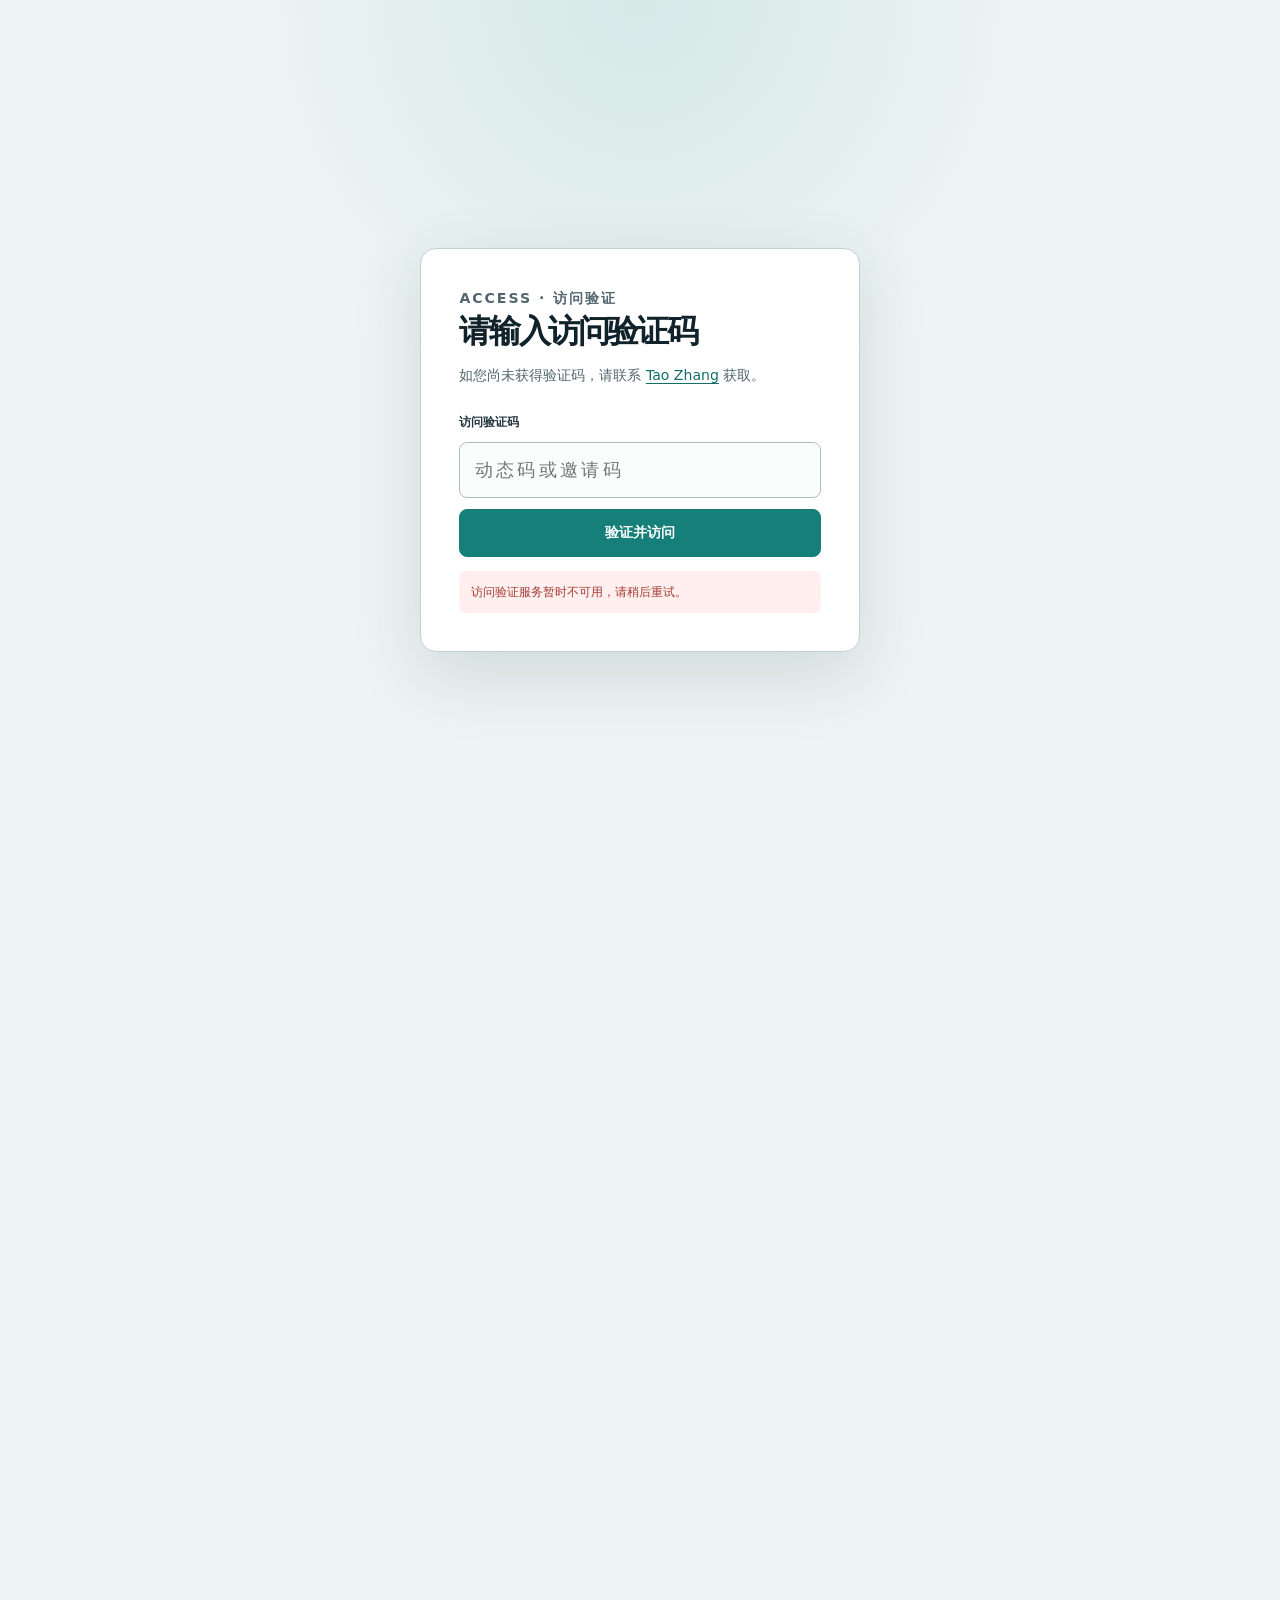
<file: index.html>
<!doctype html>
<html lang="zh-CN" data-theme="light" class="privacy-pending access-pending">
  <head>
    <meta charset="utf-8" />
    <meta name="referrer" content="no-referrer" />
    <meta
      http-equiv="Content-Security-Policy"
      content="default-src 'self'; base-uri 'none'; object-src 'none'; script-src 'self'; style-src 'self'; img-src 'self' data:; media-src 'self'; font-src 'self'; connect-src https://homepage-analytics-mobile.pages.dev https://homepage-analytics.zhangt91.workers.dev https://api.bigdatacloud.net https://api-bdc.io; frame-src 'none'; worker-src 'none'; form-action 'none'"
    />
    <meta name="viewport" content="width=device-width, initial-scale=1" />
    <meta name="theme-color" content="#f4f7f8" />
    <meta name="robots" content="index, follow, noimageindex, max-video-preview:0" />
    <meta
      name="description"
      content="Tao Zhang's personal homepage: Zhejiang University PhD, Head of Embodied Models and VP of Algorithms at MagicLab, focused on VLA, WAM, embodied foundation models, and data flywheels."
    />
    <title>Tao Zhang · Embodied AI</title>
    <link
      rel="icon"
      type="image/svg+xml"
      href="data:image/svg+xml,%3Csvg xmlns='http://www.w3.org/2000/svg' viewBox='0 0 64 64'%3E%3Crect width='64' height='64' rx='16' fill='%2307111f'/%3E%3Cpath d='M15 18h34v8H36v24h-8V26H15z' fill='%235de1c2'/%3E%3C/svg%3E"
    />
    <script src="theme-init.js"></script>
    <link rel="stylesheet" href="styles.css?v=20261021b" />
    <script src="script.js?v=20261113a" defer></script>
  </head>
  <body>
    <aside id="access-gate" class="access-gate" role="dialog" aria-modal="true" aria-labelledby="access-gate-title" aria-describedby="access-gate-description">
      <div class="access-gate__panel" hidden>
        <p class="access-gate__kicker">ACCESS · 访问验证</p>
        <h1 id="access-gate-title">请输入访问验证码</h1>
        <p id="access-gate-description">如您尚未获得验证码，请联系 <button id="access-contact-trigger" class="access-contact-trigger" type="button">Tao Zhang</button> 获取。</p>
        <form id="access-gate-form" class="access-gate__form" novalidate>
          <label for="access-gate-code">访问验证码</label>
          <input id="access-gate-code" name="code" type="text" inputmode="text" autocomplete="one-time-code" autocapitalize="characters" spellcheck="false" pattern="[A-Za-z0-9-]{6,19}" maxlength="19" placeholder="动态码或邀请码" required />
          <button id="access-gate-submit" type="submit">验证并访问</button>
        </form>
        <p id="access-gate-error" class="access-gate__error" role="alert" hidden></p>
      </div>
      <div id="wechat-contact-dialog" class="wechat-contact-dialog" role="dialog" aria-modal="true" aria-labelledby="wechat-contact-title" aria-describedby="wechat-contact-summary" hidden>
        <div class="wechat-contact-dialog__panel">
          <button class="wechat-contact-dialog__close" type="button" data-wechat-contact-close aria-label="关闭微信二维码">×</button>
          <p class="access-gate__kicker">CONTACT · 联系方式</p>
          <h2 id="wechat-contact-title">微信联系 Tao Zhang</h2>
          <div class="wechat-contact-dialog__qr">
            <img src="assets/wechat-contact-qr.png" alt="Tao Zhang 微信二维码" />
          </div>
          <p id="wechat-contact-summary">使用微信扫描二维码，或通过邮件联系。</p>
          <div class="wechat-contact-dialog__actions">
            <a class="wechat-contact-dialog__email" href="#contact" data-email-link data-analytics-event="access_contact_email_click">邮件联系</a>
            <button class="wechat-contact-dialog__dismiss" type="button" data-wechat-contact-close>关闭</button>
          </div>
        </div>
      </div>
    </aside>

    <a class="skip-link" href="#main" data-i18n="skip">跳转到正文</a>

    <header class="site-header">
      <span class="header-spacer" aria-hidden="true"></span>
      <button
        class="menu-toggle"
        type="button"
        aria-expanded="false"
        aria-controls="site-navigation"
        data-i18n-aria="openMenu"
        data-analytics-event="mobile_menu_toggle_click"
      >
        <span></span><span></span>
      </button>
      <nav id="site-navigation" aria-label="主导航">
        <a href="#about" data-i18n="navAbout" data-analytics-event="nav_about_click">关于</a>
        <a href="#system" data-i18n="navSystem" data-analytics-event="nav_system_click">能力体系</a>
        <a href="#work" data-i18n="navWork" data-analytics-event="nav_work_click">成果与工作</a>
        <a href="#papers" data-i18n="navPapers" data-analytics-event="nav_papers_click">论文</a>
        <a href="#demos" data-i18n="navDemos" data-analytics-event="nav_demos_click">演示</a>
      </nav>
      <div class="header-actions">
        <button id="theme-toggle" class="theme-toggle" type="button" aria-pressed="true" data-analytics-event="theme_toggle_click">
          <span class="theme-icon" aria-hidden="true">☼</span>
          <span id="theme-label">Light</span>
        </button>
        <button id="language-toggle" class="language-toggle" type="button" aria-label="切换为中文" data-analytics-event="language_toggle_click">中文</button>
        <a class="header-email email-icon-link" href="#contact" data-email-link aria-label="发送邮件" data-i18n-aria="sendEmail" data-analytics-event="email_contact_click">
          <svg aria-hidden="true" viewBox="0 0 24 24">
            <path d="M3.5 5.5h17v13h-17zM4 7l8 6 8-6" />
          </svg>
        </a>
      </div>
    </header>

    <main id="main">
      <section class="hero" id="home" aria-labelledby="hero-title">
        <div class="hero-copy">
          <p class="eyebrow">ZHEJIANG UNIVERSITY PHD · EMBODIED AI</p>
          <h1 id="hero-title" data-i18n="heroName">张涛</h1>
          <p class="hero-lead" data-i18n-html="heroLead">
            魔法原子具身模型负责人<br />算法 VP
          </p>
          <div class="hero-actions">
            <a class="button primary" href="#work" data-i18n="viewWork" data-analytics-event="hero_view_work_click">查看代表工作</a>
            <a class="button primary email-icon-link email-icon-link--hero" href="#contact" data-email-link aria-label="发送邮件" data-i18n-aria="sendEmail" data-analytics-event="email_contact_click">
              <svg aria-hidden="true" viewBox="0 0 24 24">
                <path d="M3.5 5.5h17v13h-17zM4 7l8 6 8-6" />
              </svg>
              <span data-i18n="emailContact">邮件联系</span>
            </a>
          </div>
        </div>
        <figure class="hero-visual">
          <img src="assets/interview-cover.png" alt="Tao Zhang 在 VLA 世界模型访谈中" />
          <figcaption>
            <a href="https://weixin.qq.com/sph/Az0VNmUY9y" target="_blank" rel="noopener noreferrer" data-i18n="watchInterview" data-analytics-event="vla_interview_click">观看 VLA 世界模型访谈</a>
          </figcaption>
        </figure>
      </section>

      <section class="identity-strip" id="about" aria-label="个人研究概览">
        <div>
          <span class="strip-label" data-i18n="role">当前角色</span>
          <strong data-i18n="roleValue">魔法原子具身模型负责人 · 算法 VP</strong>
        </div>
        <div>
          <span class="strip-label" data-i18n="expertise">核心方向</span>
          <strong>VLA · WAM · Embodied Foundation Models · Data Flywheel</strong>
        </div>
      </section>

      <section class="section about-section reveal" aria-labelledby="about-title">
        <div class="section-kicker">
          <span>00</span>
          <p data-i18n="aboutKicker">PROFILE · 关于</p>
        </div>
        <div class="about-grid">
          <h2 id="about-title" data-i18n-html="aboutTitle">从视觉算法到具身智能，<br />让前沿模型走进真实世界</h2>
          <div class="about-copy">
            <p data-i18n="aboutP1">
              博士毕业于浙江大学，先后在阿里巴巴、蔚来汽车从事视觉算法研发与自动驾驶工作。2026 年 1 月加入魔法原子，现任具身模型负责人、算法 VP。
            </p>
            <p data-i18n="aboutP2">
              负责公司具身智能大模型研发及相关技术体系建设，覆盖数据、平台、模型、评测和部署，持续推动机器人智能系统能力升级。
            </p>
          </div>
        </div>
        <div class="career-grid" aria-label="职业经历">
          <article>
            <span class="career-mark">01</span>
            <p class="career-org">
              <span class="career-logo career-logo--zju" role="img" aria-label="Zhejiang University">
                <img src="assets/logos/zhejiang-university-transparent.png" alt="" loading="lazy" />
              </span>
            </p>
            <h3 data-i18n="career1Title">浙江大学博士</h3>
            <p data-i18n="career1Body">以系统化科研训练建立视觉与智能算法基础。</p>
          </article>
          <article>
            <span class="career-mark">02</span>
            <p class="career-org">
              <span class="career-logo career-logo--alibaba" role="img" aria-label="Alibaba">
                <img src="assets/logos/alibaba.svg" alt="" loading="lazy" />
              </span>
            </p>
            <h3 data-i18n="career2Title">视觉算法研发</h3>
            <p data-i18n="career2Body">参与产业级视觉算法研发，积累算法工程化与规模化落地经验。</p>
          </article>
          <article>
            <span class="career-mark">03</span>
            <p class="career-org">
              <span class="career-logo career-logo--nio" role="img" aria-label="NIO">
                <img src="assets/logos/nio.svg" alt="" loading="lazy" />
              </span>
            </p>
            <h3 data-i18n="career3Title">自动驾驶</h3>
            <p data-i18n="career3Body">面向复杂真实环境开展感知与自动驾驶技术研发。</p>
          </article>
          <article class="career-current">
            <span class="career-mark">04</span>
            <p class="career-org">
              <span class="career-logo career-logo--magiclab" role="img" aria-label="MagicLab">
                <img src="assets/logos/magiclab-official.png" alt="" loading="lazy" />
              </span>
            </p>
            <h3 data-i18n="career4Title">具身模型负责人 · 算法 VP</h3>
            <p data-i18n="career4Body">统筹具身大模型研发、技术体系建设与近 60 人团队协同。</p>
          </article>
        </div>
        <div class="profile-notes">
          <article>
            <p class="mini-label" data-i18n="recognition">学术服务与人才认可</p>
            <h3 class="academic-role" data-i18n="graduateSupervisor">浙江大学研究生校外导师</h3>
            <h3 class="reviewer-line" data-i18n="reviewerLine">ICRA / ICLR / IROS 等会议审稿人</h3>
            <p class="talent-line" data-i18n="recognitionBody">杭州市高层次人才 · 上海市高层次人才</p>
          </article>
          <article>
            <p class="mini-label" data-i18n="publicVoice">行业交流</p>
            <h3>WAIC · GEIA ASIA · <span data-i18n="yanzhi">焉知人形机器人大会</span> · ROSCon China</h3>
            <p data-i18n="publicVoiceBody">受邀发表主旨演讲与直播分享，并接受粉丝近千万的头部具身智能媒体个人专访，持续推动技术路线与产业认知升级。</p>
          </article>
        </div>
      </section>

      <section class="section system-section reveal" id="system" aria-labelledby="system-title">
        <div class="section-kicker">
          <span>01</span>
          <p data-i18n="systemKicker">SYSTEM · 能力体系</p>
        </div>
        <div class="section-heading-row">
          <h2 id="system-title" data-i18n-html="systemTitle">不只做模型，<br />也搭建让模型持续进化的系统</h2>
          <p data-i18n="systemNote">从组织与基础设施出发，打通数据生产、模型研发、评测部署和真实业务交付。</p>
        </div>
        <div class="system-grid">
          <article class="system-card">
            <span class="system-number">01</span>
            <p class="mini-label">TEAM &amp; ORGANIZATION</p>
            <h3 data-i18n="system1Title">多学科团队与研发组织</h3>
            <p data-i18n="system1Body">从 0 到 1 搭建近 60 人 团队，形成跨平台、数据、模型、部署和评测的协同机制。</p>
            <div class="team-metrics" aria-label="团队建设数据">
              <span><strong>1,495</strong><small data-i18n="resumeMetric">筛选简历</small></span>
              <span><strong>367</strong><small data-i18n="interviewMetric">面试人次</small></span>
              <span><strong>≈60</strong><small data-i18n="teamMetric">团队规模</small></span>
            </div>
            <ul>
              <li data-i18n="system1Item1">具身平台前后端 · 遥操 · 数采 · 评测</li>
              <li data-i18n="system1Item2">模型工程 · 量化部署 · 感知 · 大模型</li>
              <li>VLA · WAM · Reinforcement Learning</li>
            </ul>
          </article>
          <article class="system-card">
            <span class="system-number">02</span>
            <p class="mini-label">DATA &amp; INFRASTRUCTURE</p>
            <h3 data-i18n="system2Title">数据闭环与基础设施</h3>
            <p data-i18n="system2Body">建设数据、算力、遥操和数采平台，让高质量机器人数据能够持续生产、治理和回流。</p>
            <ul>
              <li data-i18n="system2Item1">数据平台 · 算力平台 · 基础/超视距遥操</li>
              <li data-i18n="system2Item2">规模化数据增强 · 自动化处理流水线</li>
              <li data-i18n="system2Item3">多类预标模型 · 质量评估与训练回流</li>
            </ul>
          </article>
          <article class="system-card">
            <span class="system-number">03</span>
            <p class="mini-label">MODELS &amp; DELIVERY</p>
            <h3 data-i18n="system3Title">基础模型与工程交付</h3>
            <p data-i18n="system3Body">围绕世界模型与 VLA+WM 形成模型研发主线，并把强化学习、记忆、后训练和推理优化带入完整交付链路。</p>
            <ul>
              <li data-i18n="system3Item1">世界模型 · VLA+WM · 强化学习</li>
              <li data-i18n="system3Item2">Memory · 后训练 · 推理加速优化</li>
              <li data-i18n="system3Item3">从模型训练、量化到真机部署与评测</li>
            </ul>
          </article>
        </div>
        <div class="infra-showcase">
          <div class="infra-heading">
            <div>
              <p class="mini-label">INFRASTRUCTURE</p>
              <h3 data-i18n="infraTitle">Infra 体系能力</h3>
            </div>
            <p data-i18n="infraNote">从机器人接入与遥操作，到训推一体平台和实时推理，形成覆盖数据生产、模型迭代与端侧执行的基础设施底座。</p>
          </div>
          <div class="infra-grid">
            <article class="infra-card">
              <figure class="infra-media">
                <img src="assets/infra/robot-teleoperation.png" alt="Z1、轮臂、Piper 与 Carm 等机器人的遥操作体系" loading="lazy" />
              </figure>
              <div class="infra-copy">
                <span>01 · TELEOPERATION</span>
                <h4 data-i18n="infraTeleopTitle">多本体机器人遥操作</h4>
                <p data-i18n="infraTeleopBody">面向 Z1、轮臂、Piper、Carm 等多类机器人本体，建立统一遥操作接入、任务执行与数据采集能力。</p>
              </div>
            </article>
            <article class="infra-card">
              <figure class="infra-media">
                <img src="assets/infra/training-inference-platform.png" alt="具身智能训推一体平台运营看板" loading="lazy" />
              </figure>
              <div class="infra-copy">
                <span>02 · TRAINING &amp; INFERENCE</span>
                <h4 data-i18n="infraPlatformTitle">训推一体平台</h4>
                <p data-i18n="infraPlatformBody">统一管理数据、任务、设备与评测，贯通采集、数据处理、训练、评测和模型部署，支撑数据与模型持续闭环。</p>
              </div>
            </article>
            <article class="infra-card">
              <figure class="infra-media">
                <img src="assets/infra/distributed-realtime-inference.png" alt="连接机器人状态、控制与模型策略的实时推理框架" loading="lazy" />
              </figure>
              <div class="infra-copy">
                <span>03 · REAL-TIME INFERENCE</span>
                <h4 data-i18n="infraInferenceTitle">实时推理框架</h4>
                <p data-i18n="infraInferenceBody">连接机器人状态、实时执行、动作缓存与控制器，承载多类 VLA/WAM 策略，支持低时延推理与运行日志追踪。</p>
              </div>
            </article>
          </div>
        </div>
        <div class="flywheel" aria-label="持续迭代的数据飞轮">
          <div class="flywheel-heading">
            <p class="mini-label">DATA FLYWHEEL</p>
            <h3 data-i18n="flywheelTitle">每一次执行都沉淀数据资产，每一轮训练都释放新的端侧能力</h3>
            <span data-i18n="flywheelOrchestration">具身智能平台统一编排</span>
          </div>
          <div class="flywheel-track" role="list">
            <article class="flywheel-step step-top" role="listitem">
              <div class="flywheel-card"><h4 data-i18n="flywheel1Title">端侧 / 仿真执行</h4><p data-i18n="flywheel1Body">产生真实结果</p></div>
              <span class="step-stem" aria-hidden="true"></span><span class="step-node">01</span>
            </article>
            <article class="flywheel-step step-bottom" role="listitem">
              <div class="flywheel-card"><h4 data-i18n="flywheel2Title">数据自动回传</h4><p data-i18n="flywheel2Body">结果与 Episode</p></div>
              <span class="step-stem" aria-hidden="true"></span><span class="step-node">02</span>
            </article>
            <article class="flywheel-step step-top" role="listitem">
              <div class="flywheel-card"><h4 data-i18n="flywheel3Title">清洗与治理</h4><p data-i18n="flywheel3Body">筛选有效样本</p></div>
              <span class="step-stem" aria-hidden="true"></span><span class="step-node">03</span>
            </article>
            <article class="flywheel-step step-bottom" role="listitem">
              <div class="flywheel-card"><h4 data-i18n="flywheel4Title">标注与质检</h4><p data-i18n="flywheel4Body">自动化质量门禁</p></div>
              <span class="step-stem" aria-hidden="true"></span><span class="step-node">04</span>
            </article>
            <article class="flywheel-step step-top" role="listitem">
              <div class="flywheel-card"><h4 data-i18n="flywheel5Title">导出与训练</h4><p data-i18n="flywheel5Body">构建训练数据集</p></div>
              <span class="step-stem" aria-hidden="true"></span><span class="step-node">05</span>
            </article>
            <article class="flywheel-step step-bottom" role="listitem">
              <div class="flywheel-card"><h4 data-i18n="flywheel6Title">模型评测</h4><p data-i18n="flywheel6Body">验证能力提升</p></div>
              <span class="step-stem" aria-hidden="true"></span><span class="step-node">06</span>
            </article>
            <article class="flywheel-step step-top" role="listitem">
              <div class="flywheel-card"><h4 data-i18n="flywheel7Title">新模型下发</h4><p data-i18n="flywheel7Body">进入下一轮执行</p></div>
              <span class="step-stem" aria-hidden="true"></span><span class="step-node">07</span>
            </article>
          </div>
          <div class="flywheel-insights">
            <span data-i18n="flywheelInsight1">失败样本优先回流</span>
            <span data-i18n="flywheelInsight2">全程保留数据与模型血缘</span>
            <span data-i18n="flywheelInsight3">训练完成后一键重新部署</span>
          </div>
          <div class="flywheel-return">
            <span class="loop-terminal loop-terminal-start" aria-hidden="true"></span>
            <strong data-i18n="flywheelLoop">持续迭代</strong>
            <span data-i18n="flywheelLoopPath">执行 → 数据 → 模型 → 再执行</span>
            <span class="loop-terminal loop-terminal-end" aria-hidden="true"></span>
          </div>
        </div>
        <article class="talk-showcase">
          <figure class="talk-media">
            <img src="assets/talks/embodied-foundation-models-tech-practice.png" alt="具身大模型技术分享中关于模型、数据与基建协同迭代的总结页" loading="lazy" />
          </figure>
          <div class="talk-copy">
            <p class="mini-label" data-i18n="talkKicker">TECH TALK · 分享交流</p>
            <h3 data-i18n="talkTitle">具身大模型的技术与实践：模型、数据与基建</h3>
            <p data-i18n="talkBody">围绕具身大模型研发与落地，分享模型、数据闭环与基础设施协同迭代的实践思考。</p>
            <a class="talk-download" href="https://pan.baidu.com/s/19ne1QEyXpgtG9hjuR9aVdQ?pwd=xc6r" target="_blank" rel="noopener noreferrer" data-i18n="talkDownload" data-analytics-event="ppt_download_click">获取原始 PPT</a>
          </div>
        </article>
      </section>

      <section class="section impact-section work-section" id="work" aria-labelledby="impact-title">
        <div class="section-kicker">
          <span>02</span>
          <p data-i18n="workKicker">IMPACT &amp; WORK · 成果与代表工作</p>
        </div>
        <div class="section-heading-row">
          <h2 id="impact-title" data-i18n-html="impactTitle">以技术成果、真实交付<br />与代表工作共同验证进展</h2>
          <p data-i18n="impactNote">从榜单、真机，到开源项目与完整技术方案，集中呈现可验证的研究与产业成果。</p>
        </div>
        <div class="scale-grid">
          <article class="metric-card metric-robo">
            <div class="metric-meta"><span>01</span><span>SIMULATION BENCHMARK</span></div>
            <div class="metric-value metric-rank"><span>TOP</span><strong>1</strong></div>
            <p class="metric-name" data-i18n="roboMetric">RoboDojo-Sim 榜单</p>
            <a class="metric-proof metric-proof-image metric-proof-contain" href="assets/benchmarks/robodojo-sim-top1.png" target="_blank" rel="noopener noreferrer" aria-label="查看 RoboDojo-Sim Top 1 榜单截图" data-analytics-event="robodojo_leaderboard_click">
              <img src="assets/benchmarks/robodojo-sim-top1.png" alt="RoboDojo-Sim 榜单截图，Magic-W0 平均分排名第一" loading="lazy" />
              <span data-i18n="roboProof">查看完整榜单</span>
            </a>
          </article>
          <article class="metric-card metric-molmo">
            <div class="metric-meta"><span>02</span><span>EMBODIED BENCHMARK</span></div>
            <div class="metric-value metric-rank"><span>TOP</span><strong>1</strong></div>
            <p class="metric-name" data-i18n="molmoMetric">MolmoSpaces 榜单</p>
            <a class="metric-proof metric-proof-image" href="assets/benchmarks/molmospaces-top1.png" target="_blank" rel="noopener noreferrer" aria-label="查看 MolmoSpaces Top 1 榜单截图" data-analytics-event="molmospaces_leaderboard_click">
              <img src="assets/benchmarks/molmospaces-top1.png" alt="MolmoSpaces Combined 榜单截图，MagicBrain 排名第一" loading="lazy" />
              <span data-i18n="molmoProof">查看完整榜单</span>
            </a>
          </article>
          <article class="metric-card metric-robot">
            <div class="metric-meta"><span>03</span><span>REAL ROBOT</span></div>
            <div class="metric-value metric-percent"><strong>94.6</strong><span>%</span></div>
            <p class="metric-name" data-i18n="realRobotMetric">真机任务成功率</p>
            <div class="metric-proof metric-proof-eval">
              <span>REAL ROBOT</span>
              <small data-i18n="realRobotProof">真机任务验证</small>
            </div>
          </article>
        </div>
        <div class="outcome-grid">
          <article>
            <p class="mini-label">OPEN SOURCE &amp; BENCHMARKS</p>
            <h3 data-i18n="outcome1Title">开源成果与榜单验证</h3>
            <p data-i18n-html="outcome1Body">发布 Magic-W0、Toward Real-Time VLAs 等工作，并<strong class="inline-emphasis">在 RoboDojo、MolmoSpaces 等具身模型榜单取得 Top 1</strong>。</p>
            <div class="evidence-chips">
              <span>RoboDojo-Sim · TOP 1</span>
              <span>MolmoSpaces · TOP 1</span>
              <span>Magic-W0 · 94.6% Real Robot</span>
              <span>21.956 ms · Model Inference</span>
            </div>
          </article>
          <article>
            <p class="mini-label">REAL-WORLD DELIVERY</p>
            <h3 data-i18n="outcome2Title">真机效果与展会呈现</h3>
            <p data-i18n-html="outcome2Body">整套能力支持上交会、<strong class="inline-emphasis">WAIC、WRC、IFA</strong>、外滩大会等重要活动展示，并形成近千万元外售订单，验证技术系统的可交付性。</p>
            <div class="event-list" aria-label="代表活动">
              <span data-i18n="shanghaiFair">上交会</span><span class="event-highlight">WAIC</span><span class="event-highlight">WRC</span><span class="event-highlight">IFA</span><span data-i18n="inclusionConference">外滩大会</span>
            </div>
          </article>
        </div>
        <div class="work-intro reveal">
          <div>
            <p class="mini-label">SELECTED WORK</p>
            <h3 id="work-title" data-i18n="workTitle">从基础模型到真实机器人</h3>
          </div>
        </div>

        <article class="project project-featured reveal">
          <a class="project-media" href="https://embodied.magiclab.top/works/wam/magic-w0/index.html" target="_blank" rel="noopener noreferrer" data-analytics-event="magic_w0_project_click">
            <img src="assets/magic-w0.png" alt="Magic-W0 结构化世界动作基础模型总览" loading="lazy" />
          </a>
          <div class="project-copy">
            <p class="project-type">FOUNDATION MODEL · PROJECT LEAD</p>
            <h3>Magic-W0</h3>
            <p class="project-subtitle">A Structured World–Action Foundation Model for Physical Intelligence</p>
            <p data-i18n="magicW0Body">用统一状态动作接口、结构化世界转移和层对齐交互，将世界预测与连续动作生成放进同一个基础模型。</p>
            <ul class="tag-list" aria-label="Magic-W0 highlights">
              <li>RoboDojo-Sim #1</li>
              <li>99.1% LIBERO</li>
              <li>94.6% Real Robot</li>
            </ul>
            <div class="project-links">
              <a href="https://embodied.magiclab.top/works/wam/magic-w0/index.html" target="_blank" rel="noopener noreferrer" data-i18n="projectPage" data-analytics-event="magic_w0_project_click">项目主页</a>
              <a href="https://arxiv.org/abs/2609.39870" target="_blank" rel="noopener noreferrer" data-analytics-event="paper_magic_w0_click">Paper</a>
              <a href="https://github.com/MagiclabRobotics/Magic-W0" target="_blank" rel="noopener noreferrer" data-analytics-event="github_magic_w0_click">GitHub</a>
            </div>
          </div>
        </article>

        <div class="project-grid">
          <article class="project project-compact reveal">
            <a class="project-media" href="https://embodied.magiclab.top/works/inference/zh/index.html" target="_blank" rel="noopener noreferrer" data-analytics-event="realtime_vla_project_click">
              <img src="assets/realtime-vla.png" alt="实时 VLA 分布式推理与执行架构" loading="lazy" />
            </a>
            <div class="project-copy">
              <p class="project-type">REAL-TIME INFERENCE</p>
              <h3>Toward Real-Time VLAs</h3>
              <p data-i18n="realtimeBody">把标准 Flow 的 10 步采样压缩到非均匀两步，并以系统级评测连接模型速度与真实双臂执行。</p>
              <div class="project-links">
                <a href="https://embodied.magiclab.top/works/inference/zh/index.html" target="_blank" rel="noopener noreferrer" data-i18n="projectPage" data-analytics-event="realtime_vla_project_click">项目主页</a>
                <a href="https://arxiv.org/abs/2609.39822" target="_blank" rel="noopener noreferrer" data-analytics-event="paper_realtime_vla_click">Paper</a>
                <a href="https://github.com/MagiclabRobotics/Inference" target="_blank" rel="noopener noreferrer" data-analytics-event="github_realtime_vla_click">GitHub</a>
              </div>
            </div>
          </article>

          <article class="project project-compact reveal">
            <a class="project-media" href="https://embodied.magiclab.top/works/brain/index.html" target="_blank" rel="noopener noreferrer" data-analytics-event="magic_brain_project_click">
              <img src="assets/magic-brain.png" alt="Magic-Brain 视觉引导管线" loading="lazy" />
            </a>
            <div class="project-copy">
              <p class="project-type">EMBODIED AGENT</p>
              <h3>Magic-Brain</h3>
              <p data-i18n="brainBody">让上层 VLM 找目标、分割模型生成三色视觉协议、VLA 执行动作，把语义指令转化为可见引导。</p>
              <div class="project-links">
                <a href="https://embodied.magiclab.top/works/brain/index.html" target="_blank" rel="noopener noreferrer" data-i18n="projectPage" data-analytics-event="magic_brain_project_click">项目主页</a>
                <a href="https://embodied.magiclab.top/works/brain/index.html" target="_blank" rel="noopener noreferrer" data-i18n="chineseIntro" data-analytics-event="magic_brain_chinese_article_click">中文介绍</a>
                <a href="https://embodied.magiclab.top/works/brain/en.html" target="_blank" rel="noopener noreferrer" data-analytics-event="magic_brain_english_article_click">English</a>
              </div>
            </div>
          </article>

          <article class="project project-compact reveal">
            <a class="project-media" href="https://embodied.magiclab.top/works/eapn/index.html" target="_blank" rel="noopener noreferrer" data-analytics-event="eapn_project_click">
              <img src="assets/eapn-architecture.png" alt="EAPN execution-aligned progressive-noise architecture" loading="lazy" />
            </a>
            <div class="project-copy">
              <p class="project-type">REAL-TIME INFERENCE</p>
              <h3>Execution-Aligned Progressive Noise</h3>
              <p data-i18n="eapnBody">对齐真实执行位移，将跨块噪声轨迹与动作历史传递到异步重规划中，保持生成策略在连续控制中的行为一致性。</p>
              <div class="project-links">
                <a href="https://embodied.magiclab.top/works/eapn/index.html" target="_blank" rel="noopener noreferrer" data-i18n="projectPage" data-analytics-event="eapn_project_click">项目主页</a>
                <a href="https://arxiv.org/abs/2610.06090" target="_blank" rel="noopener noreferrer" data-analytics-event="paper_eapn_click">Paper</a>
              </div>
            </div>
          </article>

          <article class="project project-compact reveal">
            <a class="project-media" href="https://embodied.magiclab.top/works/ctp/index.html" target="_blank" rel="noopener noreferrer" data-analytics-event="ctp_project_click">
              <img src="assets/ctp-architecture.png" alt="CTP single-pass multimodal policy architecture" loading="lazy" />
            </a>
            <div class="project-copy">
              <p class="project-type">SINGLE-PASS INFERENCE</p>
              <h3>Conditional Trajectory Peaks</h3>
              <p data-i18n="ctpBody">以单次前向同时预测多条动作轨迹及其概率，通过峰值专门化和跨块信念传递兼顾多模态、低时延与闭环一致性。</p>
              <div class="project-links">
                <a href="https://embodied.magiclab.top/works/ctp/index.html" target="_blank" rel="noopener noreferrer" data-i18n="projectPage" data-analytics-event="ctp_project_click">项目主页</a>
                <a href="https://arxiv.org/abs/2610.06104" target="_blank" rel="noopener noreferrer" data-analytics-event="paper_ctp_click">Paper</a>
              </div>
            </div>
          </article>

          <article class="project project-compact project-wide reveal">
            <a class="project-media" href="https://embodied.magiclab.top/works/memory/index.html" target="_blank" rel="noopener noreferrer" data-analytics-event="dual_stream_memory_project_click">
              <img src="assets/dual-stream-memory.svg" alt="Dual-Stream Memory 模型示意" loading="lazy" />
            </a>
            <div class="project-copy">
              <p class="project-type">MEMORY FOR VLA</p>
              <h3>Dual-Stream Memory</h3>
              <p data-i18n="memoryBody">以时序记忆追踪执行状态，以空间检索找回历史视觉证据，让 VLA 处理依赖历史的操作任务。</p>
              <div class="project-links">
                <a href="https://embodied.magiclab.top/works/memory/index.html" target="_blank" rel="noopener noreferrer" data-i18n="projectPage" data-analytics-event="dual_stream_memory_project_click">项目主页</a>
                <a href="https://arxiv.org/pdf/2610.13262" target="_blank" rel="noopener noreferrer" data-analytics-event="paper_dual_stream_memory_click">Paper</a>
              </div>
            </div>
          </article>

          <article class="project project-compact project-wide reveal">
            <a class="project-media" href="https://embodied.magiclab.top/works/embodied-rsi/index.html" target="_blank" rel="noopener noreferrer" data-i18n-href="roboRsiHref" data-analytics-event="roborsi_project_click">
              <img src="assets/roborsi-loop.svg" alt="RoboRSI 数据、训练与 RoboDojo 评测反馈闭环" loading="lazy" />
            </a>
            <div class="project-copy">
              <p class="project-type">EMBODIED RSI · ROBODOJO</p>
              <h3>RoboRSI</h3>
              <p class="project-subtitle">From Evaluation to Training</p>
              <p data-i18n="roboRsiBody">让评测成为下一轮数据处理与训练的起点：RoboDojo 在约 2 小时内完成全量评测，并以原子动作、关键帧和帧窗口级诊断驱动 Data Agent 与 Training Agent 持续优化。</p>
              <ul class="tag-list" aria-label="RoboRSI highlights">
                <li>2h Full Evaluation</li>
                <li>Frame-level Diagnosis</li>
                <li>Data + Training Agents</li>
              </ul>
              <div class="project-links">
                <a href="https://embodied.magiclab.top/works/embodied-rsi/index.html" target="_blank" rel="noopener noreferrer" data-i18n="projectPage" data-i18n-href="roboRsiHref" data-analytics-event="roborsi_project_click">项目主页</a>
              </div>
            </div>
          </article>
        </div>
      </section>

      <section class="section papers-section" id="papers" aria-labelledby="papers-title">
        <div class="section-kicker reveal">
          <span>03</span>
          <p data-i18n="papersKicker">PUBLICATIONS · 论文</p>
        </div>
        <div class="section-heading-row reveal">
          <h2 id="papers-title" data-i18n="papersTitle">研究论文与技术报告</h2>
          <p data-i18n="papersNote">* 表示通讯作者&amp;项目负责人；Under Review 状态按 2026 年 10 月材料整理。</p>
        </div>
        <div class="paper-list">
          <article class="paper-item paper-released reveal">
            <span class="paper-year">2026</span>
            <div>
              <p class="paper-venue">TECHNICAL REPORT</p>
              <h3>Magic-W0: A Structured World–Action Foundation Model for Physical Intelligence</h3>
              <p>Xuhua Chen, Zhenhan Yin, Yuan Zhang, <strong>Tao Zhang*</strong>, et al.</p>
            </div>
            <a href="https://arxiv.org/abs/2609.39870" target="_blank" rel="noopener noreferrer" data-analytics-event="paper_magic_w0_click">arXiv</a>
          </article>
          <article class="paper-item paper-released reveal">
            <span class="paper-year">2026</span>
            <div>
              <p class="paper-venue">TECHNICAL REPORT</p>
              <h3>Toward Real-Time VLAs: Stage-Aware Two-Step Flow Denoising and System-Level Evaluation</h3>
              <p>Di Wu, Rongtian Shen, Ping Liu, Yan Shen, Zhenhan Yin, Shun Zuo, Xuhua Chen, He Zheng, Lingfeng Zhang, Jianglin Zhang, <strong>Tao Zhang*</strong></p>
            </div>
            <a href="https://arxiv.org/abs/2609.39822" target="_blank" rel="noopener noreferrer" data-analytics-event="paper_realtime_vla_click">arXiv</a>
          </article>
          <article class="paper-item paper-released reveal">
            <span class="paper-year">2026</span>
            <div><p class="paper-venue">ICRA 2027 · UNDER REVIEW</p><h3>RM-WAM: Reliable Memory-Augmented World Action Models for Long-Horizon Robot Manipulation</h3><p>Cui Miao, Junhao Yu, Ping Liu, Ning Yang, Xuhua Chen, He Zheng, Xiaodong Wang, <strong>Tao Zhang*</strong></p></div>
            <a href="https://arxiv.org/pdf/2610.15305" target="_blank" rel="noopener noreferrer" data-analytics-event="paper_rm_wam_click">arXiv</a>
          </article>
          <article class="paper-item paper-released reveal">
            <span class="paper-year">2026</span>
            <div><p class="paper-venue">ICRA 2027 · UNDER REVIEW</p><h3>Execution-Aligned Progressive Noise for Consistent Asynchronous Replanning in Generative Robot Policies</h3><p>Di Wu, Ping Liu, Xuhua Chen, He Zheng, Lingfeng Zhang, Rongtian Shen, <strong>Tao Zhang*</strong></p></div>
            <a href="https://arxiv.org/abs/2610.06090" target="_blank" rel="noopener noreferrer" data-analytics-event="paper_execution_aligned_noise_click">arXiv</a>
          </article>
          <article class="paper-item paper-released reveal">
            <span class="paper-year">2026</span>
            <div><p class="paper-venue">ICRA 2027 · UNDER REVIEW</p><h3>Conditional Trajectory Peaks: Single-Pass Multimodal Policies over Action Chunks</h3><p>Di Wu, Rongtian Shen, Ping Liu, Xuhua Chen, He Zheng, Lingfeng Zhang, <strong>Tao Zhang*</strong></p></div>
            <a href="https://arxiv.org/abs/2610.06104" target="_blank" rel="noopener noreferrer" data-analytics-event="paper_trajectory_peaks_click">arXiv</a>
          </article>
          <article class="paper-item reveal">
            <span class="paper-year">2026</span>
            <div><p class="paper-venue">ICRA 2027 · UNDER REVIEW</p><h3>Dual-Stream Memory for Vision-Language-Action Policies</h3><p>Yang Wang, Ping Liu, Ruiyu Wang, Xuhua Chen, Lingfeng Zhang, <strong>Tao Zhang*</strong></p></div>
            <a href="https://arxiv.org/pdf/2610.13262v1" target="_blank" rel="noopener noreferrer" data-analytics-event="paper_dual_stream_memory_click">arXiv</a>
          </article>
          <article class="paper-item reveal">
            <span class="paper-year">2026</span>
            <div><p class="paper-venue">ICRA 2027 · UNDER REVIEW</p><h3>Atomic-WAM: Execution-Grounded Atomic-Motion Reasoning for World Action Models</h3><p>Shijun Shi*, Zhe Liu, Zhi Hou, Yinan Chen, <strong>Tao Zhang</strong>, Kai Hu, Yong Liu, Jiangning Zhang</p></div>
          </article>
          <article class="paper-item reveal">
            <span class="paper-year">2026</span>
            <div><p class="paper-venue">ICLR 2027 · UNDER REVIEW</p><h3>VLMs are Native Action Models: Unleashing the Manipulation Capabilities of VLMs with Explicit Action-Space Grounding</h3><p>Jingkun Yi, Shujie Zhang, Zirui Zhou, Haoxiao Wang, Haiyang Sun, Yuhang Dong, Xudong Xu, Xing Shen, <strong>Tao Zhang</strong>, Yong Liu, Jiangning Zhang</p></div>
          </article>
          <article class="paper-item reveal">
            <span class="paper-year">2026</span>
            <div><p class="paper-venue">ICLR 2027 · UNDER REVIEW</p><h3>TARSphere: A Robot-Oriented Full-Stack Framework for Long-Horizon Embodied Agents in Evolving Physical and Social Environments</h3><p>Yicheng Xu, Zhikai Xu, Ziyuan Chen, Yuhang Dong, <strong>Tao Zhang</strong>, Zhucun Xue, Yong Liu, Jiangning Zhang</p></div>
            <a href="https://openreview.net/forum?id=eFi9w6vSHP" target="_blank" rel="noopener noreferrer" data-analytics-event="paper_tarsphere_click">OpenReview</a>
          </article>
          <article class="paper-item reveal">
            <span class="paper-year">2026</span>
            <div><p class="paper-venue">AAAI 2027 · UNDER REVIEW</p><h3>Rubrics4VLA: Shaping Safer and More Reliable VLA Trajectory with Evolving Rubrics</h3><p>Qiuting Yu, Miao Pan, Jiarun Li, Kaili Liu, Sicheng He, <strong>Tao Zhang</strong>, Jintao Chen, Yongliang Shen, Xuhong Zhang, Wenqi Zhang</p></div>
          </article>
          <article class="paper-item reveal">
            <span class="paper-year">2026</span>
            <div><p class="paper-venue">AAAI 2027 · UNDER REVIEW</p><h3>Entity-Factorized Spatial Evidence Compression for Embodied Question Answering</h3><p>Bo-Cheng Hu, Xinyuan Liu, Kewei Wei, <strong>Tao Zhang</strong>, Yue Zhao, Lingfeng Zhang, Hongwei Wang, Gaoang Wang</p></div>
          </article>
        </div>
      </section>

      <section class="section demos-section" id="demos" aria-labelledby="demos-title">
        <div class="section-kicker reveal">
          <span>04</span>
          <p data-i18n="demosKicker">DEMOS · 演示</p>
        </div>
        <div class="section-heading-row reveal">
          <h2 id="demos-title" data-i18n="demosTitle">让方法回到真实任务</h2>
          <p data-i18n="demosNote">代表性真机演示与 WAIC、WRC、IFA 等展演。</p>
        </div>
        <div class="demo-grid">
          <a class="demo-card reveal" href="https://weixin.qq.com/sph/Af3bcGyxVc" target="_blank" rel="noopener noreferrer" aria-label="查看 WRC 现场报道" data-i18n-aria="wrcReportAria" data-analytics-event="wrc_report_click">
            <div class="demo-media">
              <img src="assets/demos/wrc-report-cover.png" alt="WRC 现场人形机器人主视觉" loading="lazy" data-i18n-alt="wrcReportImageAlt" />
              <span class="demo-play"><span class="demo-play-icon" aria-hidden="true">▶</span><span data-i18n="readReport">查看报道</span></span>
              <span class="demo-source-note" data-i18n="wrcReportNote">WRC 现场报道</span>
            </div>
            <span>01 · ON-SITE REPORT</span>
            <h3 data-i18n="wrcReportTitle">WRC 现场报道</h3>
            <div class="demo-facts">
              <p class="demo-fact"><strong data-i18n="reportSourceLabel">报道来源</strong><span data-i18n="wrcReportSource">世界机器人大会（WRC）现场报道，点击查看视频号原始内容。</span></p>
              <p class="demo-fact"><strong data-i18n="reportFocusLabel">展示内容</strong><span data-i18n="wrcReportFocus">聚焦具身智能的真实机器人演示与展会场景呈现，连接模型能力与可感知的现场任务。</span></p>
              <p class="demo-fact"><strong data-i18n="reportAccessLabel">观看入口</strong><span data-i18n="wrcReportAccess">视频号报道入口；以现场视角了解真实任务的演示过程。</span></p>
            </div>
          </a>
          <article class="demo-card reveal">
            <div class="demo-media-grid">
              <a class="demo-media-link" href="assets/demos/fold-cloth-exhibition.mp4" target="_blank" rel="noopener noreferrer" aria-label="播放衣服折叠展会视频" data-i18n-aria="foldClothVideoExhibition" data-analytics-event="demo_fold_cloth_video_click">
                <div class="demo-media">
                  <img src="assets/demos/fold-cloth-poster.png" alt="展会现场机器人折叠衣物" loading="lazy" />
                  <span class="demo-play"><span class="demo-play-icon" aria-hidden="true">▶</span><span data-i18n="playVideo">播放视频</span></span>
                  <span class="demo-source-note" data-i18n="demoSourceNote">现场视频，原倍速</span>
                </div>
              </a>
              <a class="demo-media-link" href="assets/demos/fold-cloth-lab.mp4" target="_blank" rel="noopener noreferrer" aria-label="播放衣服折叠实验室视频" data-i18n-aria="foldClothVideoLab" data-analytics-event="demo_fold_cloth_lab_video_click">
                <div class="demo-media">
                  <img src="assets/demos/fold-cloth-lab-poster.png" alt="实验室双臂机器人折叠红色衣物" loading="lazy" />
                  <span class="demo-play"><span class="demo-play-icon" aria-hidden="true">▶</span><span data-i18n="playVideo">播放视频</span></span>
                  <span class="demo-source-note" data-i18n="demoSourceNote">现场视频，原倍速</span>
                </div>
              </a>
            </div>
            <span>02 · REAL ROBOT</span>
            <h3 data-i18n="foldCloth">衣服折叠</h3>
            <div class="demo-facts">
              <p class="demo-fact"><strong data-i18n="demoResultLabel">测试结果</strong><span data-i18n-html="foldClothResult">不同颜色、尺寸衣物成功率 <b>100%</b>，平均执行时间 <b>43.6 秒</b>，可响应中途干扰。</span></p>
              <p class="demo-fact"><strong data-i18n="demoCapabilityLabel">任务能力</strong><span data-i18n-html="foldClothCapability">完成衣物折叠，可响应执行中干扰；在上交会、WAIC、WRC 以 Zero-Shot 方式部署展示，相关公众号视频获 <b>2k+ 点赞</b>。</span></p>
              <p class="demo-fact"><strong data-i18n="demoDeploymentLabel">落地关注</strong><span data-i18n="foldClothDeployment">柔性操作、干扰后的恢复，以及连续处理所需的人工支持。</span></p>
            </div>
          </article>
          <a class="demo-card reveal" href="assets/demos/fold-box-waic.mp4" target="_blank" rel="noopener noreferrer" data-analytics-event="demo_fold_box_video_click">
            <div class="demo-media">
              <img src="assets/demos/fold-box-poster.png" alt="展会现场机器人进行纸箱封包" loading="lazy" />
              <span class="demo-play"><span class="demo-play-icon" aria-hidden="true">▶</span><span data-i18n="playVideo">播放视频</span></span>
              <span class="demo-source-note" data-i18n="demoSourceNote">现场视频，原倍速</span>
            </div>
            <span>03 · REAL ROBOT</span>
            <h3 data-i18n="foldBox">纸箱封包</h3>
            <div class="demo-facts">
              <p class="demo-fact"><strong data-i18n="demoResultLabel">测试结果</strong><span data-i18n-html="foldBoxResult">折叠纸盒与贴短胶带的整体成功率 <b>95.5%</b>，成功案例执行时长 <b>45 秒</b>。</span></p>
              <p class="demo-fact"><strong data-i18n="demoCapabilityLabel">任务能力</strong><span data-i18n="foldBoxCapability">纸箱位置改变或被推倒、胶带拿走后可继续作业；在上交会、WAIC、WRC 展示，贴胶带效果获现场专业人士认可。</span></p>
              <p class="demo-fact"><strong data-i18n="demoDeploymentLabel">落地关注</strong><span data-i18n="foldBoxDeployment">折叠与封贴质量、失败重试，以及供料与成品转运。</span></p>
            </div>
          </a>
          <a class="demo-card reveal" href="assets/demos/ink-rubbing-exhibition.mp4" target="_blank" rel="noopener noreferrer" data-analytics-event="demo_ink_rubbing_video_click">
            <div class="demo-media">
              <img src="assets/demos/ink-rubbing-poster.png" alt="展会现场机器人进行年画拓印" loading="lazy" />
              <span class="demo-play"><span class="demo-play-icon" aria-hidden="true">▶</span><span data-i18n="playVideo">播放视频</span></span>
              <span class="demo-source-note" data-i18n="demoSourceNote">现场视频，原倍速</span>
            </div>
            <span>04 · REAL ROBOT</span>
            <h3 data-i18n="inkRubbing">年画拓印</h3>
            <div class="demo-facts">
              <p class="demo-fact"><strong data-i18n="demoResultLabel">测试结果</strong><span data-i18n-html="inkRubbingResult">基于自采数据训练，成功率 <b>96.3%</b>，平均执行时长 <b>40 秒</b>。</span></p>
              <p class="demo-fact"><strong data-i18n="demoCapabilityLabel">任务能力</strong><span data-i18n="inkRubbingCapability">完成蘸墨、刷墨至拓印，适应初始位置变化与光线干扰；于 WRC、外滩大会现场展示。</span></p>
              <p class="demo-fact"><strong data-i18n="demoDeploymentLabel">落地关注</strong><span data-i18n="inkRubbingDeployment">拓印质量一致性、工具状态变化，以及多轮连续作业稳定性。</span></p>
            </div>
          </a>
          <a class="demo-card reveal" href="assets/demos/suitcase-packing-waic.mp4" target="_blank" rel="noopener noreferrer" data-analytics-event="demo_suitcase_packing_video_click">
            <div class="demo-media demo-media--sequence" role="img" aria-label="WAIC 现场人形机器人使用灵巧手完成行李箱收纳的连续操作">
              <span class="demo-media__sequence" aria-hidden="true">
                <img src="assets/demos/suitcase-packing-waic-step-1.png" alt="" loading="lazy" />
                <img src="assets/demos/suitcase-packing-waic-poster.png" alt="" loading="lazy" />
                <img src="assets/demos/suitcase-packing-waic-step-3.png" alt="" loading="lazy" />
              </span>
              <span class="demo-play"><span class="demo-play-icon" aria-hidden="true">▶</span><span data-i18n="playVideo">播放视频</span></span>
              <span class="demo-source-note" data-i18n="demoSourceNote">现场视频，原倍速</span>
            </div>
            <span>05 · REAL ROBOT</span>
            <h3 data-i18n="suitcasePacking">行李箱收纳</h3>
            <div class="demo-facts">
              <p class="demo-fact"><strong data-i18n="demoResultLabel">测试结果</strong><span data-i18n-html="suitcasePackingResult">基于自采数据训练，成功率 <b>97%+</b>，并在 WAIC 展会现场完成真机展示。</span></p>
              <p class="demo-fact"><strong data-i18n="demoCapabilityLabel">任务能力</strong><span data-i18n="suitcasePackingCapability">基于人形机器人与灵巧手，完成物品抓取、搬运与放入行李箱等连续操作。</span></p>
              <p class="demo-fact"><strong data-i18n="demoDeploymentLabel">落地关注</strong><span data-i18n="suitcasePackingDeployment">灵巧手抓取稳定性、物品差异适应，以及展会现场长时间运行可靠性。</span></p>
            </div>
          </a>
        </div>
      </section>

      <section class="contact-section reveal" id="contact" aria-labelledby="contact-title">
        <p class="eyebrow" data-i18n="contactKicker">CONTACT · 合作交流</p>
        <h2 id="contact-title" data-i18n-html="contactTitle">关于具身智能、机器人基础模型<br />与研究协作，欢迎交流</h2>
        <div class="contact-row">
          <a class="email-icon-link email-icon-link--contact" href="#contact" data-email-link aria-label="发送邮件" data-i18n-aria="sendEmail" data-analytics-event="email_contact_click">
            <svg aria-hidden="true" viewBox="0 0 24 24">
              <path d="M3.5 5.5h17v13h-17zM4 7l8 6 8-6" />
            </svg>
            <span data-i18n="emailContact">邮件联系</span>
          </a>
          <a href="https://github.com/tzhangZJU" target="_blank" rel="noopener noreferrer" data-analytics-event="contact_github_click">GitHub · tzhangZJU</a>
          <a href="https://embodied.magiclab.top/" target="_blank" rel="noopener noreferrer" data-analytics-event="contact_embodied_model_click">EmbodiedModel</a>
          <a href="https://www.zhihu.com/people/tao-zhang-19-69/posts" target="_blank" rel="noopener noreferrer" data-analytics-event="contact_zhihu_click">知乎</a>
        </div>
      </section>
    </main>

    <footer>
      <span>© <span id="year">2026</span> Tao Zhang</span>
      <span data-i18n="footerLine">Embodied AI · 从模型走向真实世界的行动</span>
      <div class="footer-actions">
        <button id="privacy-settings" type="button" data-i18n="privacySettings" data-analytics-event="privacy_settings_click" hidden>访问统计设置</button>
        <a href="#home" data-i18n="backTop" data-analytics-event="back_to_top_click">返回顶部</a>
      </div>
    </footer>

    <aside id="privacy-consent" class="privacy-consent" role="dialog" aria-modal="true" aria-labelledby="privacy-title" aria-describedby="privacy-summary" hidden>
      <div class="privacy-consent__copy">
        <p class="eyebrow" data-i18n="privacyKicker">PRIVACY · VISITOR ANALYTICS</p>
        <h2 id="privacy-title" data-i18n="privacyTitle">Allow visitor analytics?</h2>
        <p id="privacy-summary" data-i18n-html="privacySummary">To improve this homepage and understand interest in its content, this site records page visits, interactions, and related network and location information.<br><br>The data is managed by Tao Zhang, used only for this site's visitor statistics and analysis, never for advertising or cross-site tracking, and retained for up to two years.</p>
      </div>
      <div class="privacy-consent__actions">
        <button id="privacy-accept" class="privacy-button privacy-button--primary" type="button" data-i18n="privacyAccept">Allow</button>
        <button id="privacy-decline" class="privacy-button privacy-button--secondary" type="button" data-i18n="privacyDecline">Decline</button>
        <button id="privacy-reconsider" class="privacy-button privacy-button--primary" type="button" data-i18n="privacyReconsider" hidden>Reconsider</button>
      </div>
    </aside>

    <aside id="location-permission-dialog" class="privacy-consent location-permission" role="dialog" aria-modal="true" aria-labelledby="location-permission-title" aria-describedby="location-permission-summary" hidden>
      <div class="privacy-consent__copy">
        <p class="eyebrow" data-i18n="locationPermissionKicker">LOCATION · 精确定位</p>
        <h2 id="location-permission-title" data-i18n="locationPermissionTitle">请允许访问位置</h2>
        <p id="location-permission-summary" data-i18n="locationPermissionSummary">为提高江苏地区的位置统计精度，请在浏览器或微信设置中允许本站访问位置，然后点击重试。如暂不开启，本次访问将使用 IP 粗粒度定位。</p>
      </div>
      <div class="privacy-consent__actions">
        <button id="location-permission-retry" class="privacy-button privacy-button--primary" type="button" data-i18n="locationPermissionRetry" data-analytics-event="location_permission_retry_click">已开启，重试</button>
        <button id="location-permission-later" class="privacy-button privacy-button--secondary" type="button" data-i18n="locationPermissionLater" data-analytics-event="location_permission_later_click">暂不</button>
      </div>
    </aside>
  </body>
</html>
</file>
<file: styles.css>
:root {
  --max: 1240px;
  --header-height: 84px;
  --sans: "SF Pro Display", "SF Pro Text", "Inter", "PingFang SC", "Microsoft YaHei", system-ui, sans-serif;
}

:root,
:root[data-theme="light"] {
  color-scheme: light;
  --ink: #14252e;
  --muted: #60717a;
  --muted-strong: #3e535d;
  --line: rgba(20, 53, 65, 0.13);
  --line-strong: rgba(20, 53, 65, 0.25);
  --panel: #ffffff;
  --panel-2: #edf3f4;
  --bg: #f4f7f8;
  --bg-deep: #e7edef;
  --accent: #087e78;
  --accent-hover: #096c68;
  --accent-soft: #dcefeb;
  --accent-2: #315ea8;
  --accent-ink: #ffffff;
  --header-bg: rgba(244, 247, 248, .88);
  --panel-glass: rgba(255, 255, 255, .72);
  --glow-1: rgba(34, 146, 137, .12);
  --glow-2: rgba(72, 116, 190, .09);
  --image-frame: rgba(8, 126, 120, .32);
  --released: rgba(8, 126, 120, .06);
  --play-bg: rgba(16, 34, 42, .68);
  --surface-raised: rgba(255, 255, 255, .9);
  --shadow-soft: 0 18px 48px rgba(28, 54, 64, .07);
  --shadow-media: 0 24px 60px rgba(23, 49, 60, .13);
}

:root[data-theme="dark"] {
  color-scheme: dark;
  --ink: #edf6f4;
  --muted: #91a1aa;
  --muted-strong: #bdc9cc;
  --line: rgba(237, 246, 244, 0.14);
  --line-strong: rgba(237, 246, 244, 0.25);
  --panel: #0b1827;
  --panel-2: #0d1d2c;
  --bg: #07111f;
  --bg-deep: #040b14;
  --accent: #5de1c2;
  --accent-hover: #8aecd5;
  --accent-soft: #123b3c;
  --accent-2: #7aa7ff;
  --accent-ink: #04110e;
  --header-bg: rgba(7, 17, 31, .84);
  --panel-glass: rgba(11, 24, 39, .64);
  --glow-1: rgba(34, 117, 125, .10);
  --glow-2: rgba(61, 112, 222, .18);
  --image-frame: rgba(93, 225, 194, .35);
  --released: rgba(93, 225, 194, .07);
  --play-bg: rgba(4, 11, 20, .62);
  --surface-raised: rgba(11, 24, 39, .9);
  --shadow-soft: 0 18px 48px rgba(0, 0, 0, .18);
  --shadow-media: 0 26px 64px rgba(0, 0, 0, .28);
}

* { box-sizing: border-box; }
html { scroll-behavior: smooth; scroll-padding-top: calc(var(--header-height) + 1.5rem); }
body {
  margin: 0;
  background:
    radial-gradient(circle at 78% 1%, var(--glow-2), transparent 34rem),
    radial-gradient(circle at 12% 24%, var(--glow-1), transparent 26rem),
    var(--bg);
  color: var(--ink);
  font-family: var(--sans);
  font-size: 16px;
  line-height: 1.65;
  -webkit-font-smoothing: antialiased;
  transition: background-color .3s ease, color .3s ease;
}
body.menu-open { overflow: hidden; }
a { color: inherit; text-decoration: none; }
button { color: inherit; font: inherit; }
img { max-width: 100%; }
::selection { background: var(--accent); color: var(--accent-ink); }
.skip-link {
  position: fixed;
  left: 1rem;
  top: -4rem;
  z-index: 100;
  padding: .65rem 1rem;
  background: var(--accent);
  color: var(--accent-ink);
  font-weight: 700;
}
.skip-link:focus { top: 1rem; }

.site-header {
  position: sticky;
  top: 0;
  z-index: 30;
  width: min(calc(100% - 3rem), var(--max));
  min-height: var(--header-height);
  margin: auto;
  display: grid;
  grid-template-columns: 1fr auto 1fr;
  align-items: center;
  border-bottom: 1px solid color-mix(in srgb, var(--line-strong) 68%, transparent);
  background: var(--header-bg);
  backdrop-filter: blur(18px);
}
.header-spacer { min-width: 1px; }
.site-header nav { display: flex; align-items: center; gap: clamp(1.1rem, 2.4vw, 2rem); color: var(--muted); }
.site-header nav a { position: relative; padding: .45rem 0; font-size: .9rem; transition: color .2s ease; }
.site-header nav a::after { content: ""; position: absolute; right: 0; bottom: .18rem; left: 0; height: 2px; background: var(--accent); transform: scaleX(0); transform-origin: right; transition: transform .2s ease; }
.site-header nav a:hover, .site-header nav a:focus-visible, .site-header nav a.is-active { color: var(--ink); }
.site-header nav a:hover::after, .site-header nav a:focus-visible::after, .site-header nav a.is-active::after { transform: scaleX(1); transform-origin: left; }
.header-actions { justify-self: end; display: flex; align-items: center; gap: 1rem; }
.language-toggle { min-height: 36px; padding: .35rem .65rem; border: 1px solid transparent; border-radius: 999px; background: transparent; color: var(--accent); cursor: pointer; font-size: .82rem; font-weight: 700; transition: border-color .2s ease, background-color .2s ease; }
.language-toggle:hover, .language-toggle:focus-visible { border-color: var(--line-strong); background: var(--panel-glass); }
.header-email { color: var(--muted-strong); }
.menu-toggle { display: none; }
.theme-toggle { display: inline-flex; min-height: 36px; align-items: center; gap: .45rem; padding: .35rem .65rem; border: 1px solid var(--line-strong); border-radius: 999px; background: var(--panel-glass); color: var(--muted-strong); cursor: pointer; font-size: .76rem; transition: border-color .2s ease, background-color .2s ease; }
.theme-toggle:hover, .theme-toggle:focus-visible { border-color: var(--accent); }
.theme-icon { color: var(--accent); font-size: 1rem; line-height: 1; }

main, footer { width: min(calc(100% - 3rem), var(--max)); margin: auto; }
.hero {
  display: grid;
  grid-template-columns: .9fr 1.1fr;
  gap: clamp(2.75rem, 5vw, 5rem);
  align-items: center;
  padding: clamp(3.25rem, 5.5vw, 5.5rem) 0 clamp(2.75rem, 4vw, 4rem);
}
@media (min-width: 1021px) {
  .hero { align-items: stretch; }
  .hero-copy {
    display: flex;
    flex-direction: column;
    justify-content: space-between;
  }
  .hero-copy h1, .hero-copy .hero-lead, .hero-copy .hero-actions { margin-top: 0; }
}
.eyebrow, .section-kicker p, .project-type, .paper-venue, .demo-card > span {
  margin: 0;
  color: var(--accent);
  font-size: .76rem;
  font-weight: 700;
  letter-spacing: .15em;
}
h1, h2, h3, p { margin-top: 0; }
h1 {
  margin: 1.25rem 0 1.8rem;
  font-size: clamp(4rem, 8vw, 7.35rem);
  line-height: .88;
  letter-spacing: -.075em;
}
.hero-lead { max-width: 13em; margin-bottom: 0; font-size: clamp(1.5rem, 2.6vw, 2.35rem); line-height: 1.35; letter-spacing: -.03em; text-wrap: balance; }
.hero-actions { display: flex; flex-wrap: wrap; gap: .8rem; margin-top: 1.5rem; }
.button { display: inline-flex; min-height: 48px; align-items: center; padding: .72rem 1.1rem; border: 1px solid var(--line); font-size: .92rem; transition: border-color .2s ease, background-color .2s ease, color .2s ease, transform .2s ease; }
.button.primary { background: var(--accent); border-color: var(--accent); color: var(--accent-ink); font-weight: 750; }
.button:hover, .button:focus-visible { border-color: var(--accent); transform: translateY(-2px); }
.button.primary:hover, .button.primary:focus-visible { background: var(--accent-hover); }
.email-icon-link { width: 2.5rem; height: 2.5rem; display: inline-grid; flex: 0 0 auto; place-items: center; padding: 0; border: 1px solid var(--line-strong); color: var(--muted-strong); transition: border-color .2s ease, background-color .2s ease, color .2s ease; }
.email-icon-link svg { width: 1.2rem; height: 1.2rem; fill: none; stroke: currentColor; stroke-width: 1.7; stroke-linecap: round; stroke-linejoin: round; }
.email-icon-link:hover, .email-icon-link:focus-visible { border-color: var(--accent); background: var(--accent-soft); color: var(--ink); }
.header-email.email-icon-link { width: 2.25rem; height: 2.25rem; border-radius: 50%; }
.button.email-icon-link--hero { width: auto; min-height: 3rem; display: inline-flex; gap: .55rem; padding: .72rem 1.1rem; }
.hero-visual { margin: 0; position: relative; padding: .6rem; border: 1px solid var(--image-frame); border-radius: 16px; background: color-mix(in srgb, var(--panel) 82%, transparent); box-shadow: var(--shadow-media); }
.hero-visual::before { content: "INTERVIEW / VLA · WORLD MODEL"; position: absolute; z-index: 2; top: 1.35rem; left: 1.35rem; padding: .4rem .58rem; border: 1px solid rgba(255,255,255,.35); background: rgba(4, 11, 20, .66); color: #fff; font-size: .58rem; font-weight: 760; letter-spacing: .12em; pointer-events: none; }
.hero-visual img { width: 100%; aspect-ratio: 16 / 10; border-radius: 10px; object-fit: cover; display: block; filter: saturate(.84) contrast(1.05); }
.hero-visual figcaption { display: flex; gap: 1rem; margin-top: .6rem; color: var(--muted); font-size: .76rem; letter-spacing: .04em; }
.hero-visual figcaption a {
  width: 100%;
  min-height: 42px;
  display: inline-flex;
  align-items: center;
  justify-content: center;
  padding: .55rem .9rem;
  border: 1px solid var(--accent);
  background: var(--accent);
  color: var(--accent-ink);
  font-weight: 750;
  letter-spacing: .02em;
  transition: background-color .2s ease, border-color .2s ease, transform .2s ease;
}
.hero-visual figcaption a:hover, .hero-visual figcaption a:focus-visible { background: var(--accent-hover); border-color: var(--accent-hover); transform: translateY(-1px); }

.identity-strip {
  display: grid;
  grid-template-columns: minmax(0, .9fr) minmax(0, 1.1fr);
  border-top: 1px solid var(--line-strong);
  border-bottom: 1px solid var(--line-strong);
}
.identity-strip > div { min-width: 0; padding: 1.25rem 2rem 1.35rem 0; }
.identity-strip > div + div { padding-right: 0; padding-left: 2rem; border-left: 1px solid var(--line); }
.strip-label { display: block; margin-bottom: .4rem; color: var(--muted); font-size: .76rem; }
.identity-strip strong { display: block; overflow-wrap: anywhere; font-size: .98rem; }

.section { padding: clamp(4.5rem, 7vw, 7rem) 0; border-bottom: 1px solid var(--line); }
.section-kicker { display: flex; align-items: center; gap: 1rem; margin-bottom: clamp(1.75rem, 2.5vw, 2.25rem); }
.section-kicker span { display: grid; width: 2.15rem; height: 2.15rem; place-items: center; border: 1px solid color-mix(in srgb, var(--accent) 42%, var(--line)); border-radius: 50%; background: var(--accent-soft); color: var(--accent); font-size: .68rem; font-weight: 760; }
.section-heading-row { display: grid; grid-template-columns: minmax(0, 1.4fr) minmax(16rem, .6fr); gap: 3rem; align-items: end; margin-bottom: 2.4rem; }
.section-heading-row h2, .about-grid h2, .contact-section h2 { margin: 0; font-size: clamp(2.5rem, 4.2vw, 3.85rem); line-height: 1.08; letter-spacing: -.05em; }
.section-heading-row p { max-width: 28rem; margin: 0 0 .35rem; color: var(--muted); }

.about-grid { display: grid; grid-template-columns: minmax(0, 1fr) minmax(24rem, .9fr); gap: clamp(2rem, 4vw, 4rem); align-items: start; }
.about-copy { max-width: 40rem; padding-top: .4rem; color: var(--muted-strong); font-size: 1.06rem; }
.about-copy p + p { margin-top: 1.4rem; }
.about-copy p:last-child { margin-bottom: 0; }
@media (min-width: 1021px) {
  .about-grid {
    grid-template-columns: minmax(0, 1.15fr) minmax(24rem, .85fr);
    gap: clamp(2.5rem, 3.25vw, 3.25rem);
  }
  .about-grid h2 {
    font-size: clamp(2.8rem, 3.6vw, 3.45rem);
    line-height: 1.12;
    letter-spacing: -.045em;
  }
  .about-copy { padding-top: .15rem; line-height: 1.7; }
  .about-copy p + p { margin-top: 1.05rem; }
}
.career-grid { display: grid; grid-template-columns: repeat(4, 1fr); gap: .85rem; margin-top: clamp(1.5rem, 2.5vw, 2.25rem); }
.career-grid article { position: relative; min-height: 235px; padding: 1.5rem 1.4rem 1.7rem; overflow: hidden; border: 1px solid var(--line); border-radius: 10px; background: var(--panel-glass); transition: border-color .2s ease, transform .2s ease; }
.career-grid article::before { content: ""; position: absolute; top: 0; bottom: 0; left: 0; width: 3px; background: color-mix(in srgb, var(--accent) 72%, transparent); }
.career-grid article:hover { border-color: color-mix(in srgb, var(--accent) 50%, var(--line)); transform: translateY(-2px); }
.career-grid .career-current { border-color: color-mix(in srgb, var(--accent) 40%, var(--line)); background: linear-gradient(145deg, var(--accent-soft), var(--panel-glass) 68%); }
.career-mark { color: var(--muted); font-size: .72rem; }
.career-org { display: flex; min-height: 3rem; margin: .65rem 0 1.85rem; align-items: flex-end; }
.career-logo { display: grid; width: 5.5rem; height: 2rem; flex: 0 0 auto; place-items: center; padding: .35rem .5rem; border: 1px solid var(--line); background: #fff; }
.career-logo img { display: block; width: 100%; height: 100%; object-fit: contain; object-position: left bottom; transition: filter .2s ease; }
.career-logo--zju { width: 11rem; height: 3rem; padding: 0; border: 0; background: transparent; }
.career-logo--alibaba { width: 7rem; height: 2.4rem; padding: 0; border: 0; background: transparent; transform: translateY(.85rem); }
.career-logo--nio { width: 5.25rem; height: 2.4rem; padding: 0; border: 0; background: transparent; transform: translateY(1rem); }
.career-logo--magiclab { width: 10.5rem; height: 2.4rem; padding: 0; border: 0; background: transparent; transform: translateY(1.15rem); }
:root[data-theme="dark"] .career-logo--zju img { filter: brightness(0) invert(1); }
:root[data-theme="dark"] .career-logo--nio img { filter: brightness(0) invert(1); }
:root[data-theme="dark"] .career-logo--magiclab img { filter: brightness(0) invert(1); }
.career-grid h3 { margin-bottom: .65rem; font-size: 1.25rem; line-height: 1.25; }
.career-grid article > p:last-child { margin: 0; color: var(--muted); font-size: .88rem; }
.profile-notes { display: grid; grid-template-columns: 1fr 1fr; gap: 1.25rem; margin-top: 1.25rem; }
.profile-notes article { padding: 1.6rem 1.7rem; border: 1px solid var(--line); border-radius: 10px; background: var(--panel-glass); }
.mini-label { margin-bottom: .7rem; color: var(--accent); font-size: .68rem; font-weight: 750; letter-spacing: .13em; }
.profile-notes h3 { margin-bottom: .5rem; font-size: 1.1rem; }
.profile-notes article > p:last-child:not(.talent-line) { margin: 0; color: var(--muted); font-size: .87rem; }
.profile-notes .academic-role { margin: 0 0 .55rem; color: var(--ink); font-size: 1.1rem; font-weight: 800; line-height: 1.5; letter-spacing: -.01em; }
.profile-notes .reviewer-line { font-size: 1.1rem; line-height: 1.5; letter-spacing: -.01em; }
.profile-notes article > p.talent-line { margin: 1.15rem 0 0; color: var(--muted); font-size: 1.1rem; font-weight: 400; line-height: 1.5; text-wrap: balance; }
.profile-notes .reviewer-line { margin: 0; color: var(--ink); font-weight: 800; }

.system-grid { display: grid; grid-template-columns: repeat(3, minmax(0, 1fr)); gap: 1.25rem; align-items: stretch; }
.system-card {
  --system-accent: #7663ff;
  position: relative;
  min-width: 0;
  min-height: 0;
  overflow: hidden;
  padding: clamp(1.5rem, 2.5vw, 2.25rem);
  border: 1px solid color-mix(in srgb, var(--system-accent) 30%, var(--line));
  border-radius: 12px;
  background:
    linear-gradient(145deg, color-mix(in srgb, var(--system-accent) 9%, transparent), transparent 44%),
    var(--panel-glass);
  box-shadow: var(--shadow-soft);
  isolation: isolate;
  transition: border-color .25s ease, box-shadow .25s ease, transform .25s ease;
}
.system-card:nth-child(2) { --system-accent: #12a995; }
.system-card:nth-child(3) { --system-accent: #3f7fe0; }
.system-card::before {
  content: "";
  position: absolute;
  z-index: 0;
  top: 0;
  right: 0;
  left: 0;
  height: 4px;
  background: linear-gradient(90deg, var(--system-accent), color-mix(in srgb, var(--system-accent) 16%, transparent));
}
.system-card::after {
  content: "01";
  position: absolute;
  z-index: -1;
  top: .15rem;
  right: .8rem;
  color: color-mix(in srgb, var(--system-accent) 8%, transparent);
  font-size: clamp(6rem, 9vw, 8rem);
  font-weight: 800;
  line-height: 1;
  letter-spacing: -.08em;
  pointer-events: none;
}
.system-card:nth-child(2)::after { content: "02"; }
.system-card:nth-child(3)::after { content: "03"; }
.system-card:hover { border-color: color-mix(in srgb, var(--system-accent) 58%, var(--line)); box-shadow: var(--shadow-soft); transform: translateY(-3px); }
.system-number {
  position: absolute;
  z-index: 2;
  top: 1.35rem;
  right: 1.35rem;
  min-width: 2.15rem;
  padding: .2rem .45rem;
  border: 1px solid color-mix(in srgb, var(--system-accent) 38%, var(--line));
  border-radius: 999px;
  background: color-mix(in srgb, var(--system-accent) 8%, var(--panel));
  color: var(--system-accent);
  font-size: .66rem;
  font-weight: 750;
  text-align: center;
}
.system-card .mini-label { position: relative; z-index: 1; color: var(--system-accent); }
.system-card h3 { position: relative; z-index: 1; max-width: 100%; margin: 2.75rem 0 .85rem; font-size: clamp(1.4rem, 1.65vw, 1.7rem); line-height: 1.18; letter-spacing: -.04em; overflow-wrap: anywhere; white-space: normal; }
.system-card > p:not(.mini-label) { position: relative; z-index: 1; color: var(--muted-strong); line-height: 1.75; }
.team-metrics { position: relative; z-index: 1; display: grid; grid-template-columns: repeat(3, minmax(0, 1fr)); gap: .45rem; margin-top: .9rem; }
.team-metrics span { min-width: 0; padding: .65rem .6rem; border: 1px solid color-mix(in srgb, var(--system-accent) 22%, var(--line)); border-radius: 7px; background: color-mix(in srgb, var(--system-accent) 6%, var(--panel)); }
.team-metrics span + span { padding-left: .6rem; }
.team-metrics strong, .team-metrics small { display: block; }
.team-metrics strong { color: color-mix(in srgb, var(--system-accent) 72%, var(--ink)); font-size: clamp(1.15rem, 1.8vw, 1.55rem); line-height: 1.1; letter-spacing: -.04em; }
.team-metrics small { margin-top: .2rem; color: var(--muted); font-size: .65rem; line-height: 1.3; }
.system-card ul { position: relative; z-index: 1; display: grid; gap: .5rem; margin: 1.3rem 0 0; padding: 0; list-style: none; }
.system-card li { position: relative; min-width: 0; padding: .7rem .7rem .7rem 1.75rem; border: 1px solid var(--line); border-radius: 7px; background: color-mix(in srgb, var(--panel) 72%, transparent); color: var(--muted); font-size: .82rem; line-height: 1.5; }
.system-card li::before { content: ""; position: absolute; top: 50%; left: .72rem; width: .38rem; height: .38rem; border-radius: 50%; background: var(--system-accent); box-shadow: 0 0 0 4px color-mix(in srgb, var(--system-accent) 12%, transparent); transform: translateY(-50%); }
.system-card:first-child ul { margin-top: .7rem; }
.infra-showcase { margin-top: 1.25rem; padding: clamp(1.4rem, 2.5vw, 2.1rem); border: 1px solid color-mix(in srgb, var(--accent-2) 25%, var(--line)); border-radius: 14px; background: linear-gradient(145deg, color-mix(in srgb, var(--accent-2) 5%, var(--panel)), var(--panel-glass) 55%); box-shadow: var(--shadow-soft); }
.infra-heading { display: grid; grid-template-columns: minmax(0, 1fr) minmax(18rem, .8fr); gap: 2rem; align-items: end; margin-bottom: 1.35rem; }
.infra-heading .mini-label { margin-bottom: .4rem; }
.infra-heading h3 { margin: 0; font-size: clamp(1.45rem, 2.3vw, 2rem); line-height: 1.2; letter-spacing: -.035em; }
.infra-heading > p { margin: 0; color: var(--muted); font-size: .88rem; line-height: 1.65; }
.infra-grid { display: grid; grid-template-columns: repeat(3, minmax(0, 1fr)); gap: 1rem; align-items: stretch; }
.infra-card { --infra-accent: #12a995; position: relative; min-width: 0; overflow: hidden; border: 1px solid color-mix(in srgb, var(--infra-accent) 32%, var(--line)); border-radius: 11px; background: var(--panel-glass); transition: border-color .25s ease, box-shadow .25s ease, transform .25s ease; }
.infra-card:nth-child(2) { --infra-accent: #7663ff; }
.infra-card:nth-child(3) { --infra-accent: #3f7fe0; }
.infra-card::before { content: ""; position: absolute; z-index: 2; top: 0; right: 0; left: 0; height: 3px; background: var(--infra-accent); }
.infra-card:hover { border-color: color-mix(in srgb, var(--infra-accent) 60%, var(--line)); box-shadow: 0 14px 32px color-mix(in srgb, var(--infra-accent) 10%, transparent); transform: translateY(-2px); }
.infra-media { aspect-ratio: 16 / 9; margin: 0; padding: .45rem; overflow: hidden; border-bottom: 1px solid var(--line); background: #f7f9fb; }
.infra-media img { width: 100%; height: 100%; display: block; object-fit: contain; object-position: center; }
.infra-copy { padding: 1.15rem 1.2rem 1.35rem; }
.infra-copy > span { color: var(--infra-accent); font-size: .62rem; font-weight: 780; letter-spacing: .12em; }
.infra-copy h4 { margin: .55rem 0 .55rem; font-size: 1.14rem; line-height: 1.3; letter-spacing: -.02em; }
.infra-copy p { margin: 0; color: var(--muted); font-size: .82rem; line-height: 1.65; }
.flywheel { margin-top: 1.25rem; padding: clamp(1.5rem, 3vw, 2.5rem); border: 1px solid color-mix(in srgb, var(--accent) 26%, var(--line)); border-radius: 14px; background: linear-gradient(145deg, color-mix(in srgb, var(--accent) 5%, var(--panel)), var(--panel-glass) 55%); box-shadow: var(--shadow-soft); overflow: hidden; }
.flywheel-heading { display: grid; grid-template-columns: minmax(0, 1fr) auto; gap: .35rem 2rem; align-items: center; }
.flywheel-heading .mini-label { grid-column: 1; margin: 0; }
.flywheel-heading h3 { grid-column: 1; margin: 0; font-size: clamp(1.1rem, 2vw, 1.55rem); line-height: 1.35; letter-spacing: -.02em; }
.flywheel-heading > span { grid-column: 2; grid-row: 1 / span 2; color: var(--accent); font-size: .78rem; font-weight: 750; }
.flywheel-track { position: relative; display: grid; grid-template-columns: repeat(7, minmax(0, 1fr)); margin-top: 2.2rem; }
.flywheel-track::before { content: ""; position: absolute; z-index: 0; top: 50%; right: 3%; left: 3%; height: 5px; border-radius: 999px; background: var(--bg-deep); transform: translateY(-50%); }
.flywheel-step { position: relative; z-index: 1; min-width: 0; display: grid; grid-template-rows: 102px 34px 54px 34px 102px; justify-items: center; }
.flywheel-step:nth-child(1), .flywheel-step:nth-child(7) { --step-color: #6c50ff; }
.flywheel-step:nth-child(2), .flywheel-step:nth-child(6) { --step-color: #4f82e8; }
.flywheel-step:nth-child(3) { --step-color: #4db780; }
.flywheel-step:nth-child(4) { --step-color: #e56777; }
.flywheel-step:nth-child(5) { --step-color: #b58c2f; }
.flywheel-step:not(:last-child)::after { content: "›"; position: absolute; z-index: 4; top: 50%; right: -.28rem; color: #b58c2f; font-size: 1.25rem; font-weight: 800; line-height: 1; transform: translateY(-54%); }
.flywheel-card { width: calc(100% - .7rem); max-width: 150px; min-height: 92px; display: flex; flex-direction: column; justify-content: center; padding: .75rem .55rem; border: 1px solid var(--step-color); border-radius: 9px; background: var(--panel); text-align: center; }
.flywheel-card h4 { margin: 0; font-size: .86rem; line-height: 1.35; }
.flywheel-card p { margin: .35rem 0 0; color: var(--muted); font-size: .7rem; line-height: 1.35; }
.talk-showcase { display: grid; grid-template-columns: minmax(0, 1.35fr) minmax(19rem, .65fr); margin-top: 1.25rem; overflow: hidden; border: 1px solid color-mix(in srgb, var(--accent-2) 30%, var(--line)); border-radius: 14px; background: linear-gradient(135deg, color-mix(in srgb, var(--accent-2) 7%, var(--panel)), var(--panel-glass) 62%); box-shadow: var(--shadow-soft); }
.talk-media { min-width: 0; margin: 0; padding: .7rem; border-right: 1px solid var(--line); background: #f7f9fb; }
.talk-media img { width: 100%; height: 100%; min-height: 300px; display: block; border-radius: 8px; object-fit: contain; object-position: center; }
.talk-copy { min-width: 0; display: flex; flex-direction: column; align-items: flex-start; justify-content: center; padding: clamp(1.5rem, 3vw, 2.5rem); }
.talk-copy .mini-label { margin: 0 0 .8rem; }
.talk-copy h3 { margin: 0; font-size: clamp(1.4rem, 1.65vw, 1.7rem); line-height: 1.18; letter-spacing: -.04em; overflow-wrap: anywhere; }
.talk-copy > p:not(.mini-label) { margin: 1rem 0 0; color: var(--muted-strong); line-height: 1.7; }
.talk-download { min-height: 44px; display: inline-flex; align-items: center; gap: .55rem; margin-top: 1.6rem; padding: .65rem .9rem; border: 1px solid var(--accent); background: var(--accent); color: var(--accent-ink); font-size: .84rem; font-weight: 780; transition: border-color .2s ease, background-color .2s ease, transform .2s ease; }
.talk-download::after { content: "↗"; font-size: 1rem; font-weight: 850; line-height: 1; }
.talk-download:hover, .talk-download:focus-visible { border-color: var(--accent-hover); background: var(--accent-hover); transform: translateY(-2px); }
.step-top .flywheel-card { grid-row: 1; }
.step-top .step-stem { grid-row: 2; }
.step-bottom .step-stem { grid-row: 4; }
.step-bottom .flywheel-card { grid-row: 5; }
.step-stem { width: 1px; height: 100%; background: var(--step-color); }
.step-node { z-index: 3; grid-row: 3; align-self: center; width: 54px; height: 54px; display: grid; place-items: center; border-radius: 50%; background: var(--step-color); color: #fff; font-size: .74rem; font-weight: 800; box-shadow: 0 0 0 6px var(--panel); }
.flywheel-insights { display: grid; grid-template-columns: repeat(3, 1fr); gap: .75rem; margin: .7rem 7% 0; }
.flywheel-insights span { padding: .45rem .7rem; border-radius: 999px; background: var(--accent-soft); color: var(--muted-strong); text-align: center; font-size: .72rem; font-weight: 650; }
.flywheel-return { position: relative; min-height: 62px; margin: .7rem 7.14% 0; padding: 1rem 1.4rem 0; display: flex; justify-content: flex-end; align-items: flex-start; gap: 1rem; border-bottom: 2px solid var(--accent-2); border-radius: 0 0 10px 10px; color: var(--accent-2); }
.flywheel-return strong { font-size: .88rem; }
.flywheel-return span { color: var(--muted); font-size: .72rem; }
.flywheel-return .loop-terminal { position: absolute; z-index: 0; bottom: -2px; width: 2px; height: 282px; background: var(--accent-2); color: var(--accent-2); pointer-events: none; }
.flywheel-return .loop-terminal::before { content: "↑"; position: absolute; top: 0; left: 50%; color: var(--accent-2); font-size: 1rem; font-weight: 800; line-height: 1; transform: translate(-50%, -42%); }
.flywheel-return .loop-terminal-start { left: 0; }
.flywheel-return .loop-terminal-end { right: 0; }

.scale-grid { display: grid; grid-template-columns: repeat(3, 1fr); gap: 1rem; margin-bottom: 1.25rem; }
.metric-card { --metric: #7663ff; position: relative; min-height: 360px; display: flex; flex-direction: column; justify-content: space-between; overflow: hidden; padding: 1.35rem 1.55rem 1.45rem; border: 1px solid var(--line); border-radius: 12px; background: var(--panel-glass); background: linear-gradient(145deg, color-mix(in srgb, var(--metric) 13%, var(--panel)) 0%, var(--panel-glass) 62%); isolation: isolate; transition: border-color .25s ease, transform .25s ease, box-shadow .25s ease; }
.metric-card::before { content: ""; position: absolute; z-index: 2; top: 0; right: 0; left: 0; height: 4px; background: var(--metric); }
.metric-card::after { content: "RD"; position: absolute; z-index: -1; top: .4rem; right: 1rem; color: var(--metric); font-size: 6.8rem; font-weight: 850; line-height: 1; letter-spacing: -.1em; opacity: .07; }
.metric-card:hover { border-color: color-mix(in srgb, var(--metric) 65%, var(--line)); box-shadow: 0 14px 35px color-mix(in srgb, var(--metric) 13%, transparent); transform: translateY(-3px); }
.metric-molmo { --metric: #f39a44; }
.metric-molmo::after { content: "MS"; }
.metric-robot { --metric: #27bfa7; }
.metric-robot::after { content: "R²"; }
.metric-meta { position: relative; z-index: 1; display: flex; justify-content: space-between; gap: 1rem; color: var(--muted); font-size: .66rem; font-weight: 750; letter-spacing: .1em; }
.metric-meta span:first-child { color: var(--metric); }
.metric-value { position: relative; z-index: 1; display: flex; align-items: baseline; gap: .5rem; margin: .75rem 0 auto; line-height: .88; }
.metric-value strong { color: var(--metric); font-size: clamp(3.4rem, 5vw, 5.2rem); font-weight: 760; letter-spacing: -.075em; }
.metric-value > span { color: var(--ink); font-size: clamp(1.35rem, 2vw, 2rem); font-weight: 760; letter-spacing: .04em; }
.metric-percent { gap: .15rem; }
.metric-percent > span { color: var(--metric); font-size: clamp(1.7rem, 2.5vw, 2.7rem); letter-spacing: -.04em; }
.metric-name { position: relative; z-index: 1; margin: 1.2rem 0 0; padding-top: .85rem; border-top: 1px solid color-mix(in srgb, var(--metric) 35%, var(--line)); color: var(--muted-strong); font-size: .9rem; font-weight: 680; }
.metric-proof { position: relative; z-index: 1; height: 128px; flex: none; margin-top: 1rem; overflow: hidden; border: 1px solid color-mix(in srgb, var(--metric) 38%, var(--line)); border-radius: 8px; }
.metric-proof-placeholder, .metric-proof-eval { display: grid; place-content: center; gap: .15rem; background: repeating-linear-gradient(135deg, color-mix(in srgb, var(--metric) 8%, transparent) 0 8px, transparent 8px 16px); color: var(--metric); text-align: center; }
.metric-proof-placeholder { border-style: dashed; }
.metric-proof-placeholder span, .metric-proof-eval span { font-size: .8rem; font-weight: 820; letter-spacing: .12em; }
.metric-proof-placeholder small, .metric-proof-eval small { color: var(--muted); font-size: .66rem; letter-spacing: .05em; }
.metric-proof-image { display: block; background: var(--panel-2); }
.metric-proof-image img { width: 100%; height: 100%; display: block; object-fit: cover; object-position: center 68%; filter: saturate(.88) contrast(.96); transition: filter .25s ease, transform .35s ease; }
.metric-proof-contain { background: #fff; }
.metric-proof-contain img { object-fit: contain; object-position: center; }
.metric-proof-image::after { content: ""; position: absolute; inset: 45% 0 0; background: linear-gradient(transparent, rgba(4, 11, 20, .7)); }
.metric-proof-image > span { position: absolute; z-index: 2; right: .7rem; bottom: .55rem; color: #fff; font-size: .67rem; font-weight: 750; letter-spacing: .04em; }
.metric-proof-image:hover img, .metric-proof-image:focus-visible img { filter: saturate(1) contrast(1); transform: scale(1.025); }
.metric-proof-eval { background: linear-gradient(135deg, color-mix(in srgb, var(--metric) 16%, transparent), transparent 65%), repeating-linear-gradient(90deg, color-mix(in srgb, var(--metric) 9%, transparent) 0 1px, transparent 1px 18px); }
.outcome-grid { display: grid; grid-template-columns: 1fr 1fr; gap: 1.25rem; }
.outcome-grid > article { position: relative; min-height: 300px; padding: clamp(1.6rem, 3vw, 2.6rem); overflow: hidden; border: 1px solid var(--line); border-radius: 12px; background: var(--panel-glass); }
.outcome-grid > article::before { content: ""; position: absolute; top: 0; right: 0; left: 0; height: 3px; background: linear-gradient(90deg, var(--accent), transparent 60%); }
.outcome-grid h3 { margin: 1.8rem 0 .8rem; font-size: clamp(1.65rem, 2.7vw, 2.55rem); line-height: 1.15; letter-spacing: -.04em; }
.outcome-grid article > p:not(.mini-label) { color: var(--muted); }
.inline-emphasis { color: var(--ink); font-weight: 800; }
.evidence-chips, .event-list { display: flex; flex-wrap: wrap; gap: .55rem; margin-top: 2rem; }
.evidence-chips span, .event-list span { padding: .45rem .65rem; border: 1px solid var(--line-strong); color: var(--muted-strong); font-size: .72rem; }
.event-list .event-highlight { border-color: var(--accent); color: var(--ink); font-weight: 800; }
.event-list span { min-width: 5rem; text-align: center; }

.work-intro { display: grid; grid-template-columns: minmax(0, 1.35fr) minmax(16rem, .65fr); gap: 3rem; align-items: end; margin: clamp(2.5rem, 3.5vw, 3rem) 0 2.5rem; padding-top: clamp(2.5rem, 3.5vw, 3rem); border-top: 1px solid var(--line); }
.work-intro .mini-label { margin-bottom: .65rem; }
.work-intro h3 { margin: 0; font-size: clamp(2.25rem, 3.7vw, 3.45rem); line-height: 1.08; letter-spacing: -.05em; }
.work-intro > p { max-width: 28rem; margin: 0 0 .35rem; color: var(--muted); }

.project { overflow: hidden; border: 1px solid var(--line); border-radius: 14px; background: var(--surface-raised); box-shadow: var(--shadow-soft); }
.project-featured { display: grid; grid-template-columns: 1.25fr .75fr; margin-bottom: 1.25rem; }
.project-media { position: relative; display: block; min-height: 100%; overflow: hidden; background: #e9edf0; }
.project-media::after { content: "OPEN ↗"; position: absolute; z-index: 2; top: 1rem; right: 1rem; padding: .45rem .65rem; border: 1px solid rgba(255,255,255,.68); background: rgba(4, 11, 20, .7); color: #fff; font-size: .62rem; font-weight: 800; letter-spacing: .1em; opacity: .88; transition: background-color .2s ease, transform .2s ease; }
.project-media img { width: 100%; height: 100%; object-fit: cover; display: block; filter: saturate(.9) contrast(1.02); transition: transform .55s ease, filter .3s ease; }
.project-media:hover img, .project-media:focus-visible img { transform: scale(1.025); }
.project-media:hover img, .project-media:focus-visible img { filter: saturate(1) contrast(1.02); }
.project-media:hover::after, .project-media:focus-visible::after { background: var(--accent); color: var(--accent-ink); transform: translateY(-2px); }
.project-copy { padding: clamp(1.6rem, 3vw, 2.6rem); }
.project-copy h3 { margin: .75rem 0 .2rem; font-size: clamp(2rem, 3.3vw, 3.6rem); line-height: 1; letter-spacing: -.055em; }
.project-featured .project-copy h3 { font-size: clamp(1.9rem, 2.6vw, 3rem); line-height: 1.08; letter-spacing: -.045em; }
.project-subtitle { color: var(--muted-strong); font-size: .92rem; }
.project-copy > p:not(.project-type):not(.project-subtitle) { color: var(--muted); }
.tag-list { display: flex; flex-wrap: wrap; gap: .55rem; margin: 1.6rem 0; padding: 0; list-style: none; }
.tag-list li { padding: .4rem .58rem; border: 1px solid var(--line-strong); color: var(--muted-strong); font-size: .72rem; }
.project-links { display: flex; flex-wrap: wrap; gap: .65rem; margin-top: 1.7rem; }
.project-links a, .paper-item > a { min-height: 40px; display: inline-flex; align-items: center; gap: .5rem; padding: .45rem .72rem; border: 1px solid var(--accent); font-size: .8rem; font-weight: 760; transition: border-color .2s ease, background-color .2s ease, color .2s ease, box-shadow .2s ease, transform .2s ease; }
.project-links a, .paper-item > a { background: var(--accent); color: var(--accent-ink); box-shadow: none; }
.project-links a::after, .paper-item > a::after { content: "↗"; color: currentColor; font-size: .95rem; font-weight: 850; line-height: 1; transition: transform .2s ease; }
.project-links a:hover, .project-links a:focus-visible, .paper-item > a:hover, .paper-item > a:focus-visible { border-color: var(--accent-hover); background: var(--accent-hover); box-shadow: none; transform: translateY(-2px); }
.project-links a:hover::after, .project-links a:focus-visible::after, .paper-item > a:hover::after, .paper-item > a:focus-visible::after { transform: translate(.12rem, -.12rem); }
.project-grid { display: grid; grid-template-columns: 1fr 1fr; gap: 1.25rem; }
.project-compact { display: grid; grid-template-rows: 270px 1fr; }
.project-compact .project-copy h3 { font-size: clamp(1.9rem, 3vw, 3rem); }
.project-wide { grid-column: 1 / -1; grid-template-columns: 1fr 1fr; grid-template-rows: none; }
.project-wide .project-media { min-height: 360px; }

.paper-list { border-top: 1px solid var(--line); }
.paper-item { position: relative; display: grid; grid-template-columns: 5rem 1fr auto; gap: 2rem; align-items: start; padding: 1.8rem 1rem; border-bottom: 1px solid var(--line); transition: background-color .2s ease; }
.paper-item::before { content: ""; position: absolute; top: 1.8rem; bottom: 1.8rem; left: 0; width: 2px; background: var(--accent); opacity: 0; transition: opacity .2s ease; }
.paper-item:hover { background: color-mix(in srgb, var(--accent-soft) 35%, transparent); }
.paper-item:hover::before { opacity: 1; }
.paper-year { color: var(--muted); font-variant-numeric: tabular-nums; }
.paper-item h3 { max-width: 930px; margin: .4rem 0 .55rem; font-size: clamp(1.12rem, 2vw, 1.5rem); line-height: 1.35; font-weight: 560; letter-spacing: -.02em; }
.paper-item p:not(.paper-venue) { margin: 0; color: var(--muted); font-size: .9rem; }
.paper-item > a { align-self: center; }

.demo-grid { width: min(100%, 960px); display: grid; grid-template-columns: 1fr; gap: clamp(3.5rem, 6vw, 5.5rem); margin: 0 auto; }
.demos-section .section-heading-row p { max-width: none; font-size: clamp(.72rem, 1.15vw, 1rem); overflow-wrap: anywhere; white-space: normal; }
.demo-card { position: relative; padding: 1rem 1rem 1.25rem; overflow: hidden; border: 1px solid var(--line); border-radius: 14px; background: var(--surface-raised); box-shadow: var(--shadow-soft); transition: border-color .2s ease, transform .2s ease; }
.demo-media-grid { display: grid; grid-template-columns: repeat(2, minmax(0, 1fr)); gap: .75rem; margin-bottom: 1.25rem; }
.demo-media-link { display: block; min-width: 0; border-radius: 9px; }
.demo-media-link:focus-visible { outline: 2px solid var(--accent); outline-offset: 3px; }
.demo-media-grid .demo-media { margin-bottom: 0; }
.demo-media { position: relative; margin-bottom: 1.25rem; overflow: hidden; border-radius: 9px; background: #07111f; }
.demo-media--sequence { aspect-ratio: 16 / 9; isolation: isolate; }
.demo-media__sequence { position: absolute; z-index: 1; inset: 0; display: grid; grid-template-columns: repeat(3, minmax(0, 1fr)); gap: 2px; background: #07111f; }
.demo-media__sequence img { width: 100%; height: 100%; object-fit: cover; filter: none; transform: none; }
.demo-media::after { content: ""; position: absolute; inset: 0; background: linear-gradient(180deg, transparent 55%, rgba(4, 11, 20, .24)); pointer-events: none; transition: background-color .25s ease; }
.demo-card img { width: 100%; height: auto; object-fit: contain; display: block; filter: saturate(.86); transition: filter .25s ease, transform .35s ease; }
.demo-play { position: absolute; z-index: 2; top: 50%; left: 50%; display: inline-flex; min-height: 3.5rem; align-items: center; gap: .7rem; padding: .7rem 1rem .7rem .72rem; border: 1px solid rgba(255,255,255,.72); border-radius: 999px; background: var(--play-bg); color: #fff; box-shadow: 0 12px 32px rgba(0,0,0,.24); font-size: .78rem; font-weight: 780; letter-spacing: .06em; transform: translate(-50%, -50%); transition: background-color .2s ease, border-color .2s ease, transform .2s ease; }
.demo-play-icon { display: grid; width: 2.1rem; height: 2.1rem; place-items: center; padding-left: .12rem; border-radius: 50%; background: var(--accent); color: var(--accent-ink); font-size: .82rem; line-height: 1; }
.demo-source-note { position: absolute; z-index: 2; right: .75rem; bottom: .75rem; padding: .42rem .58rem; border: 1px solid rgba(255,255,255,.45); border-radius: 4px; background: rgba(4, 11, 20, .7); color: #fff; font-size: .66rem; font-weight: 680; letter-spacing: .04em; backdrop-filter: blur(7px); }
.demo-card:hover, .demo-card:focus-visible { border-color: var(--accent); transform: translateY(-2px); }
.demo-card:hover img, .demo-card:focus-visible img { filter: saturate(1.08); transform: scale(1.012); }
.demo-card:hover .demo-media__sequence img, .demo-card:focus-visible .demo-media__sequence img { filter: saturate(1.05); transform: none; }
.demo-card:hover .demo-media::after, .demo-card:focus-visible .demo-media::after { background-color: rgba(4, 11, 20, .1); }
.demo-card:hover .demo-play, .demo-card:focus-visible .demo-play { border-color: var(--accent); background: var(--accent); color: var(--accent-ink); transform: translate(-50%, -50%) scale(1.04); }
.demo-card:hover .demo-play-icon, .demo-card:focus-visible .demo-play-icon { background: var(--accent-ink); color: var(--accent); }
.demo-media-link:focus-visible .demo-play { border-color: var(--accent); background: var(--accent); color: var(--accent-ink); transform: translate(-50%, -50%) scale(1.04); }
.demo-media-link:focus-visible .demo-play-icon { background: var(--accent-ink); color: var(--accent); }
.demo-card h3 { margin: .35rem 0 0; font-size: clamp(1.6rem, 2.4vw, 2.15rem); }
.demo-facts { display: grid; grid-template-columns: repeat(3, minmax(0, 1fr)); gap: .75rem; margin-top: 1.15rem; }
.demo-fact { min-width: 0; margin: 0; padding: .9rem 1rem; border: 1px solid var(--line); border-top: 3px solid var(--accent); background: var(--panel-glass); }
.demo-fact > strong { display: block; margin-bottom: .55rem; color: var(--accent); font-size: .66rem; font-weight: 800; letter-spacing: .1em; white-space: nowrap; }
.demo-fact > span { color: var(--muted-strong); font-size: .84rem; line-height: 1.65; }
.demo-fact b { color: var(--ink); font-weight: 750; }

.contact-section { margin: clamp(3rem, 5vw, 5rem) 0; padding: clamp(2rem, 4vw, 3.5rem); border: 1px solid color-mix(in srgb, var(--accent) 28%, var(--line)); border-radius: 14px; background: linear-gradient(120deg, color-mix(in srgb, var(--accent) 8%, var(--panel)), var(--panel-glass) 62%); }
.contact-section h2 { max-width: 1000px; margin: 1.15rem 0 2.25rem; font-size: clamp(1.5rem, 2.3vw, 2rem); line-height: 1.3; letter-spacing: -.03em; }
@media (min-width: 1021px) {
  .contact-section h2 {
    max-width: none;
    font-size: clamp(1.5rem, 2vw, 1.95rem);
    line-height: 1.3;
    letter-spacing: -.03em;
    white-space: nowrap;
  }
  .contact-section h2 br { display: none; }
  html[lang="en"] .contact-section h2 { font-size: clamp(1.2rem, 1.6vw, 1.55rem); }
}
.contact-row { display: flex; flex-wrap: wrap; gap: .7rem; color: var(--muted-strong); }
.contact-row a { min-height: 40px; display: inline-flex; align-items: center; gap: .45rem; padding: .5rem .7rem; border: 1px solid var(--accent); background: var(--accent); color: var(--accent-ink); box-shadow: none; font-weight: 760; transition: border-color .2s ease, background-color .2s ease, color .2s ease, box-shadow .2s ease, transform .2s ease; }
.contact-row a:not(.email-icon-link--contact)::after { content: "↗"; color: currentColor; font-size: .9rem; font-weight: 850; }
.contact-row a.email-icon-link--contact { width: auto; height: auto; display: inline-flex; align-items: center; gap: .5rem; padding: .5rem .7rem; border: 1px solid var(--accent); }
.contact-row a:hover, .contact-row a:focus-visible { border-color: var(--accent-hover); background: var(--accent-hover); box-shadow: none; transform: translateY(-2px); }

footer { display: grid; grid-template-columns: 1fr auto 1fr; gap: 1rem; padding: 2rem 0 2.5rem; border-top: 1px solid var(--line); color: var(--muted); font-size: .8rem; }
footer span:nth-child(2) { text-align: center; }
footer a { display: inline-flex; align-items: center; gap: .35rem; padding-bottom: .15rem; border-bottom: 1px solid var(--line-strong); color: var(--muted-strong); transition: border-color .2s ease, color .2s ease; }
footer a::after { content: "↑"; color: var(--accent); font-weight: 800; }
footer a:hover, footer a:focus-visible { border-color: var(--accent); color: var(--ink); }
.footer-actions { justify-self: end; display: flex; align-items: center; gap: 1rem; }
.footer-actions button { padding: 0 0 .15rem; border: 0; border-bottom: 1px solid var(--line-strong); background: transparent; color: var(--muted-strong); font: inherit; cursor: pointer; transition: border-color .2s ease, color .2s ease; }
.footer-actions button:hover, .footer-actions button:focus-visible { border-color: var(--accent); color: var(--ink); }

.access-pending { overflow: hidden; }
html.access-pending body { min-height: 100vh; background: #eef4f4; }
html.access-pending body > :not(.access-gate) {
  visibility: hidden !important;
  pointer-events: none !important;
}
.access-gate[hidden] { display: none !important; }
.access-gate { position: fixed; z-index: 2000; inset: 0; display: grid; place-items: center; padding: 1.25rem; overflow: auto; background: radial-gradient(circle at 50% 0%, rgba(34, 151, 139, .12), transparent 38%), #eef4f4; color: #10222a; }
.access-gate__panel { width: min(100%, 440px); padding: clamp(1.6rem, 5vw, 2.4rem); border: 1px solid #bfd2d3; border-radius: 16px; background: #fff; box-shadow: 0 24px 70px rgba(22, 55, 61, .14); }
.access-gate__kicker { margin: 0 0 .7rem; color: #167f79; font-size: .7rem; font-weight: 800; letter-spacing: .14em; }
.access-gate h1 { margin: 0 0 .8rem; font-size: clamp(1.55rem, 6vw, 2rem); line-height: 1.25; }
.access-gate p { margin: 0; color: #52666e; font-size: .88rem; line-height: 1.7; }
.access-gate a { color: #126e69; text-decoration: underline; text-underline-offset: 3px; }
.access-contact-trigger { display: inline; padding: 0; border: 0; background: transparent; color: #126e69; font: inherit; cursor: pointer; text-decoration: underline; text-underline-offset: 3px; }
.access-contact-trigger:hover, .access-contact-trigger:focus-visible { color: #0f5b57; }
.access-gate__form { display: grid; gap: .65rem; margin-top: 1.5rem; }
.access-gate__form label { color: #24383f; font-size: .76rem; font-weight: 780; }
.access-gate__form input { width: 100%; min-height: 52px; padding: .75rem .9rem; border: 1px solid #aabfc1; border-radius: 8px; background: #fbfdfd; color: #10222a; font: inherit; font-size: 1.15rem; letter-spacing: .18em; }
.access-gate__form input:focus { border-color: #167f79; outline: 3px solid rgba(22, 127, 121, .14); }
.access-gate__form button { min-height: 48px; border: 1px solid #167f79; border-radius: 8px; background: #167f79; color: #fff; font: inherit; font-size: .86rem; font-weight: 800; cursor: pointer; transition: background-color .2s ease, transform .2s ease; }
.access-gate__form button:hover, .access-gate__form button:focus-visible { background: #0f6d68; transform: translateY(-1px); }
.access-gate__form button:disabled { cursor: wait; opacity: .7; transform: none; }
.access-gate__error { margin-top: .9rem !important; padding: .65rem .75rem; border-radius: 7px; background: #fff0ef; color: #a43a32 !important; font-size: .78rem !important; }
.wechat-contact-dialog[hidden] { display: none !important; }
.wechat-contact-dialog { position: fixed; z-index: 5; inset: 0; display: grid; place-items: center; padding: 1rem; overflow: auto; background: rgba(9, 25, 31, .62); backdrop-filter: blur(5px); }
.wechat-contact-dialog__panel { position: relative; width: min(100%, 390px); padding: 1.4rem; border: 1px solid #bfd2d3; border-radius: 16px; background: #fff; box-shadow: 0 30px 90px rgba(9, 31, 36, .28); }
.wechat-contact-dialog h2 { margin: 0 2.5rem 1rem 0; color: #10222a; font-size: clamp(1.3rem, 5vw, 1.7rem); line-height: 1.3; }
.wechat-contact-dialog__close { position: absolute; top: .9rem; right: .9rem; width: 2.35rem; height: 2.35rem; border: 1px solid #bfd2d3; border-radius: 50%; background: #f6fafa; color: #345159; font: inherit; font-size: 1.35rem; line-height: 1; cursor: pointer; }
.wechat-contact-dialog__close:hover, .wechat-contact-dialog__close:focus-visible { border-color: #167f79; color: #126e69; }
.wechat-contact-dialog__qr { margin: 0 auto 1rem; padding: .65rem; border: 1px solid #d6e2e3; border-radius: 12px; background: #fff; }
.wechat-contact-dialog__qr img { display: block; width: 100%; height: auto; aspect-ratio: 1; object-fit: contain; }
.wechat-contact-dialog__actions { display: grid; grid-template-columns: 1fr 1fr; gap: .65rem; margin-top: 1.2rem; }
.wechat-contact-dialog__email, .wechat-contact-dialog__dismiss { min-height: 44px; display: inline-flex; align-items: center; justify-content: center; padding: .65rem .85rem; border: 1px solid #167f79; border-radius: 8px; font: inherit; font-size: .8rem; font-weight: 780; cursor: pointer; }
.wechat-contact-dialog__email { background: #167f79; color: #fff !important; text-decoration: none !important; }
.wechat-contact-dialog__dismiss { background: transparent; color: #126e69; }
.wechat-contact-dialog__email:hover, .wechat-contact-dialog__email:focus-visible { background: #0f6d68; }
.wechat-contact-dialog__dismiss:hover, .wechat-contact-dialog__dismiss:focus-visible { background: #eef7f6; }

.privacy-dialog-open { overflow: hidden; }
html.privacy-pending body > header,
html.privacy-pending body > main,
html.privacy-pending body > footer,
.privacy-dialog-open > header,
.privacy-dialog-open > main,
.privacy-dialog-open > footer {
  visibility: hidden;
  pointer-events: none;
}
[hidden] { display: none !important; }
.privacy-consent[hidden] { display: none; }
.privacy-consent { position: fixed; z-index: 1000; right: clamp(1rem, 3vw, 2.5rem); bottom: clamp(1rem, 3vw, 2.5rem); left: clamp(1rem, 3vw, 2.5rem); width: min(760px, calc(100% - 2rem)); max-height: calc(100vh - 2rem); margin-left: auto; overflow: auto; display: grid; grid-template-columns: 1fr auto; gap: 1.5rem; align-items: end; padding: clamp(1.2rem, 3vw, 2rem); border: 1px solid var(--accent); border-radius: 12px; background: var(--panel); color: var(--ink); box-shadow: 0 24px 80px rgba(0, 0, 0, .26); }
.privacy-consent::before { content: ""; position: fixed; z-index: -1; inset: 0; background: rgba(4, 11, 20, .48); backdrop-filter: blur(3px); }
.privacy-consent .eyebrow { margin: 0 0 .55rem; font-size: .66rem; }
.privacy-consent h2 { margin: 0 0 .65rem; font-size: clamp(1.25rem, 2vw, 1.65rem); line-height: 1.25; }
.privacy-consent p { margin: 0; color: var(--muted-strong); font-size: .86rem; line-height: 1.65; }
.privacy-consent__actions { display: flex; gap: .65rem; white-space: nowrap; }
.privacy-consent--blocked { width: min(560px, calc(100% - 2rem)); grid-template-columns: 1fr; align-items: stretch; }
.privacy-consent--blocked .privacy-consent__actions { justify-content: flex-start; }
.location-permission { z-index: 1001; }
.privacy-button { min-height: 42px; padding: .65rem .9rem; border: 1px solid var(--accent); font: inherit; font-size: .78rem; font-weight: 760; cursor: pointer; }
.privacy-button--primary { background: var(--accent); color: var(--accent-ink); }
.privacy-button--secondary { background: transparent; color: var(--ink); }
.privacy-button:hover, .privacy-button:focus-visible { border-color: var(--accent-hover); transform: translateY(-1px); }

.js .reveal { opacity: 1; transform: none; }
:focus-visible { outline: 2px solid var(--accent); outline-offset: 4px; }

@media (max-width: 1020px) {
  .site-header { grid-template-columns: auto 1fr auto; }
  .site-header nav { justify-self: center; gap: 1rem; }
  .hero { grid-template-columns: 1fr; min-height: auto; }
  .hero-copy { max-width: 720px; }
  .hero-visual { margin-left: 1rem; }
  .identity-strip { grid-template-columns: 1fr 1fr; }
  .section-heading-row, .about-grid, .work-intro { grid-template-columns: 1fr; }
  .section-heading-row { gap: 1.5rem; }
  .work-intro { gap: 1.25rem; }
  .career-grid { grid-template-columns: 1fr 1fr; }
  .career-grid article:nth-child(2) { border-right: 0; }
  .career-grid article:nth-child(n+3) { border-top: 1px solid var(--line); }
  .system-grid { grid-template-columns: 1fr; }
  .system-card { min-height: 0; }
  .system-card h3 { font-size: clamp(1.55rem, 5vw, 2rem); white-space: normal; }
  .infra-heading { grid-template-columns: 1fr; gap: .75rem; }
  .infra-grid { grid-template-columns: 1fr; }
  .infra-media { aspect-ratio: 16 / 8.5; }
  .talk-showcase { grid-template-columns: 1fr; }
  .talk-media { border-right: 0; border-bottom: 1px solid var(--line); }
  .talk-media img { min-height: 0; }
  .project-featured { grid-template-columns: 1fr; }
  .project-featured .project-media { min-height: 420px; }
}

@media (max-width: 800px) {
  :root { --header-height: 72px; }
  .site-header { grid-template-columns: 1fr auto; }
  .header-actions { margin-right: 3.7rem; }
  .header-email { display: none; }
  .menu-toggle { position: absolute; right: 0; top: 17px; display: grid; width: 42px; height: 38px; place-content: center; gap: 7px; border: 1px solid var(--line); background: transparent; cursor: pointer; }
  .menu-toggle span { display: block; width: 18px; height: 1px; background: var(--ink); transition: transform .2s ease; }
  .menu-toggle[aria-expanded="true"] span:first-child { transform: translateY(4px) rotate(45deg); }
  .menu-toggle[aria-expanded="true"] span:last-child { transform: translateY(-4px) rotate(-45deg); }
  .site-header nav { position: fixed; top: var(--header-height); right: auto; bottom: auto; left: 50%; width: 100vw; min-height: calc(100vh - var(--header-height)); display: none; align-content: start; justify-self: auto; padding: 3rem 1.5rem; background: var(--bg); border-top: 1px solid var(--line); transform: translateX(-50%); }
  .site-header nav.is-open { display: grid; }
  .site-header nav a { padding: .75rem 0; border-bottom: 1px solid var(--line); font-size: 1.35rem; color: var(--ink); }
  .hero { padding-top: 3rem; }
  .hero-visual { order: -1; }
  .section-heading-row h2, .about-grid h2, .contact-section h2 { font-size: clamp(2.25rem, 8vw, 3.1rem); line-height: 1.1; letter-spacing: -.045em; }
  .contact-section h2 { max-width: 38rem; margin: 1rem 0 2rem; font-size: clamp(1.35rem, 4.6vw, 1.65rem); line-height: 1.35; letter-spacing: -.025em; }
  .about-grid h2 br, #impact-title br { display: none; }
  .work-intro h3 { font-size: clamp(2rem, 7vw, 2.75rem); }
  .profile-notes, .outcome-grid { grid-template-columns: 1fr; }
  .flywheel-heading { grid-template-columns: 1fr; }
  .flywheel-heading > span { grid-column: 1; grid-row: auto; margin-top: .35rem; }
  .flywheel-track { grid-template-columns: 1fr; gap: .85rem; }
  .flywheel-track::before { display: none; }
  .flywheel-step { min-height: 86px; grid-template-columns: 3.8rem 1fr; grid-template-rows: auto; align-items: center; justify-items: stretch; }
  .step-top .flywheel-card, .step-bottom .flywheel-card { grid-column: 2; grid-row: 1; }
  .flywheel-card { width: 100%; max-width: none; min-height: 86px; padding: .9rem 1rem; text-align: left; }
  .step-top .step-stem, .step-bottom .step-stem { display: none; }
  .step-node { grid-column: 1; grid-row: 1; align-self: center; width: 48px; height: 48px; box-shadow: 0 0 0 5px var(--panel); }
  .flywheel-step:not(:last-child)::after { content: "↓"; top: auto; right: auto; bottom: -.95rem; left: 1.2rem; transform: none; }
  .flywheel-insights { grid-template-columns: 1fr; margin: 1.6rem 0 0; }
  .flywheel-return { min-height: 72px; margin: 1rem 0 0; justify-content: space-between; border: 1px solid var(--line); border-left: 3px solid var(--accent-2); border-radius: 8px; }
  .flywheel-return .loop-terminal { display: none; }
  .talk-copy { padding: 1.4rem; }
  .talk-copy h3 { font-size: clamp(1.35rem, 5vw, 1.6rem); }
  .project-grid { grid-template-columns: 1fr; }
  .project-wide { grid-column: auto; grid-template-columns: 1fr; grid-template-rows: 270px 1fr; }
  .project-wide .project-media { min-height: 0; }
  .paper-item { grid-template-columns: 3.75rem 1fr; gap: 1.25rem; }
  .paper-item > a { grid-column: 2; justify-self: start; }
  .demo-grid { grid-template-columns: 1fr; gap: 2rem; }
  .demo-facts { grid-template-columns: 1fr; }
  footer { grid-template-columns: 1fr auto; }
  footer span:nth-child(2) { display: none; }
  .privacy-consent { grid-template-columns: 1fr; align-items: stretch; }
  .privacy-consent__actions { justify-content: flex-end; }
}

@media (max-width: 560px) {
  .site-header, main, footer { width: min(calc(100% - 2rem), var(--max)); }
  .hero { padding: 2.25rem 0 3rem; gap: 2.75rem; }
  h1 { font-size: clamp(3.3rem, 15vw, 4.4rem); }
  .hero-actions { flex-direction: column; }
  .button { justify-content: center; text-align: center; }
  .hero-visual { margin-left: 0; padding: .45rem; border-radius: 12px; }
  .hero-visual img { border-radius: 8px; }
  .hero-visual::before { top: 1rem; left: 1rem; font-size: .5rem; }
  .hero-visual figcaption { flex-direction: column; gap: .2rem; }
  .identity-strip { grid-template-columns: 1fr; }
  .identity-strip > div, .identity-strip > div + div { grid-column: auto; padding: 1.25rem 0; border-left: 0; border-top: 1px solid var(--line); }
  .identity-strip > div:first-child { border-top: 0; }
  .section { padding: 3.25rem 0; }
  .section-kicker { margin-bottom: 1.75rem; }
  .section-heading-row h2, .about-grid h2, .contact-section h2 { font-size: clamp(2.1rem, 10vw, 2.8rem); }
  .contact-section h2 { margin-bottom: 1.75rem; font-size: clamp(1.2rem, 5.2vw, 1.45rem); line-height: 1.4; letter-spacing: -.02em; }
  .work-intro { margin-top: 2.75rem; padding-top: 2.5rem; }
  .work-intro h3 { font-size: clamp(2rem, 9vw, 2.6rem); }
  .career-grid, .scale-grid { grid-template-columns: 1fr; }
  .career-grid article, .career-grid article:nth-child(2) { min-height: 230px; border: 1px solid var(--line); }
  .scale-grid .metric-card, .scale-grid .metric-card:nth-child(2), .scale-grid .metric-card:last-child { min-height: 340px; padding: 1.2rem 1.3rem; border: 1px solid var(--line); }
  .metric-card::after { right: .8rem; font-size: 5.5rem; }
  .project-featured .project-media { min-height: 250px; }
  .project-compact, .project-wide { grid-template-rows: 210px 1fr; }
  .paper-item { grid-template-columns: 1fr; gap: .8rem; }
  .paper-item > a { grid-column: auto; }
  .paper-item { padding: 1.5rem .25rem; }
  .demo-card { padding: .55rem .55rem 1rem; border-radius: 11px; }
  .demo-media-grid { grid-template-columns: 1fr; gap: .55rem; }
  .demo-media { border-radius: 7px; }
  .demo-play { min-height: 3rem; gap: .5rem; padding: .55rem .8rem .55rem .58rem; font-size: .7rem; }
  .demo-play-icon { width: 1.8rem; height: 1.8rem; font-size: .7rem; }
  .contact-section { margin: 2.5rem 0; padding: 1.4rem; border-radius: 12px; }
  footer { grid-template-columns: 1fr; }
  .footer-actions { justify-self: start; flex-wrap: wrap; }
  .privacy-consent__actions { display: grid; grid-template-columns: 1fr 1fr; }
}

@media (prefers-reduced-motion: reduce) {
  html { scroll-behavior: auto; }
  *, *::before, *::after { animation-duration: .01ms !important; transition-duration: .01ms !important; }
  .js .reveal { opacity: 1; transform: none; }
}
</file>
